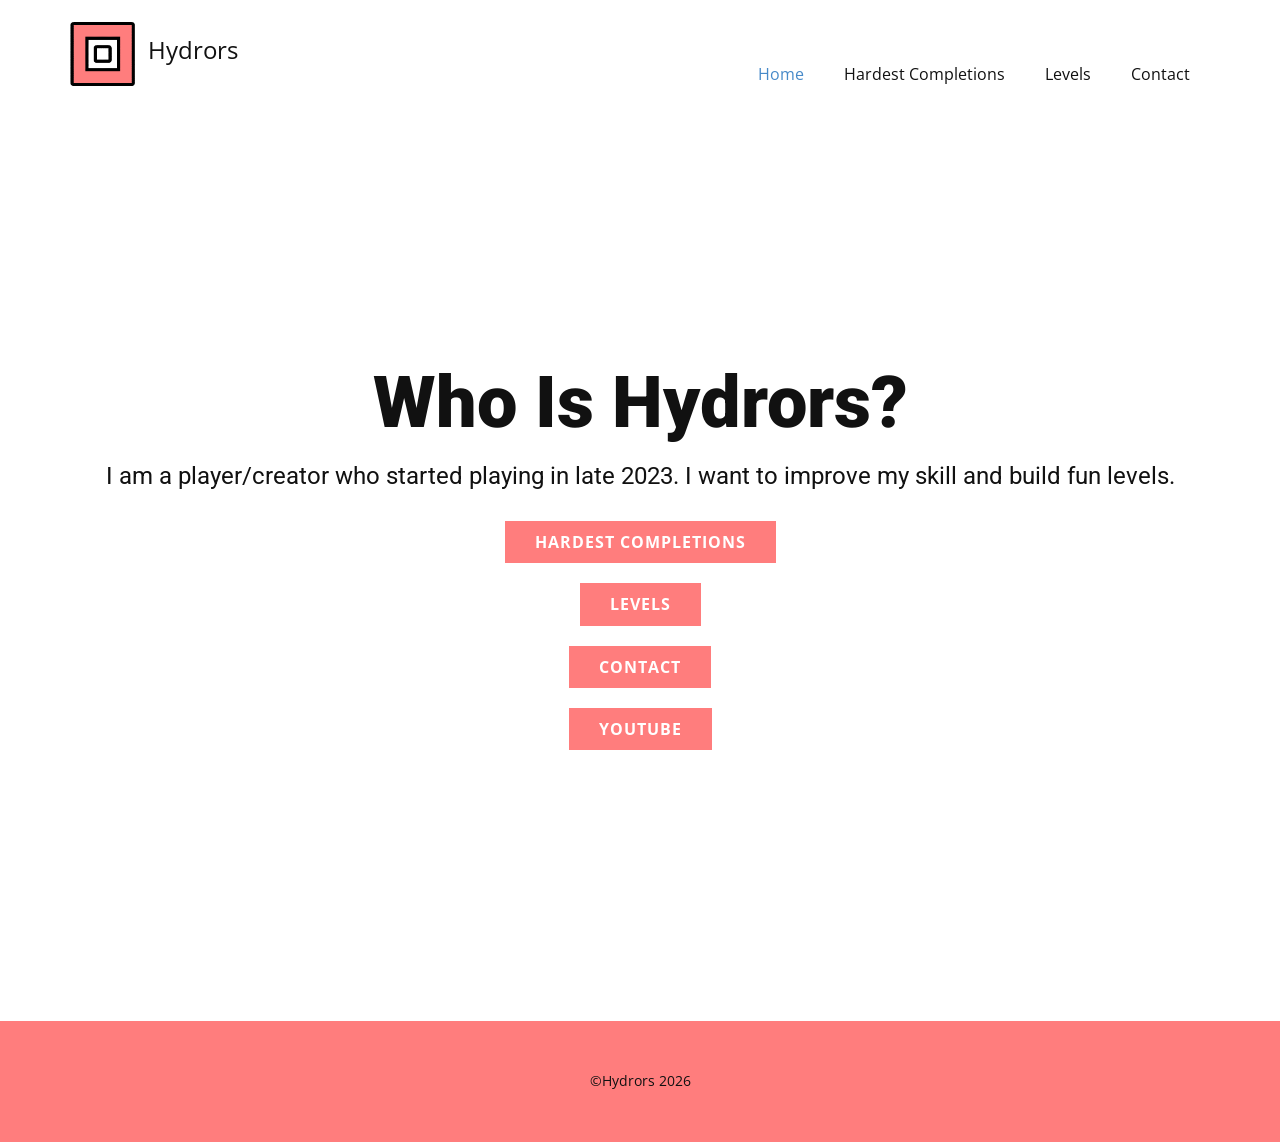
<file: index.html>
<!DOCTYPE html>
<html style="font-size: 16px;" lang="en"><head>
    <meta name="viewport" content="width=device-width, initial-scale=1.0">
    <meta charset="utf-8">
    <meta name="keywords" content="">
    <meta name="description" content="">
    <title>Home</title>
    <link rel="stylesheet" href="nicepage.css" media="screen">
<link rel="stylesheet" href="index.css" media="screen">
    <script class="u-script" type="text/javascript" src="jquery.js" defer=""></script>
    <script class="u-script" type="text/javascript" src="nicepage.js" defer=""></script>
    <meta name="generator" content="Nicepage 8.3.6, nicepage.com">
    <link rel="icon" href="images/cube_11.png">
    
    
    
    
    
    <link id="u-page-google-font" rel="stylesheet" href="https://fonts.googleapis.com/css2?display=swap&amp;family=Roboto:ital,wght@0,100;0,200;0,300;0,400;0,500;0,600;0,700;0,800;0,900;1,100;1,200;1,300;1,400;1,500;1,600;1,700;1,800;1,900&amp;family=Open+Sans:ital,wght@0,300;0,400;0,500;0,600;0,700;0,800;1,300;1,400;1,500;1,600;1,700;1,800">
    <script type="application/ld+json">{
		"@context": "http://schema.org",
		"@type": "Organization",
		"name": "Hydrors",
		"logo": "images/cube_11.png?rand=83c1"
}</script>
    <meta name="theme-color" content="#478ac9">
    <meta property="og:title" content="Home">
    <meta property="og:description" content="">
    <meta property="og:type" content="website">
  <meta data-intl-tel-input-cdn-path="intlTelInput/"></head>
  <body data-home-page="Home.html" data-home-page-title="Home" data-path-to-root="./" data-include-products="false" class="u-body u-clearfix u-xl-mode" data-lang="en"><header class="u-clearfix u-header u-header" id="header-1"><div class="u-clearfix u-sheet u-valign-middle-lg u-valign-middle-md u-valign-middle-sm u-valign-middle-xs u-sheet-1">
        <a href="#" class="u-image u-logo u-image-1" data-image-width="121" data-image-height="120">
          <img src="images/cube_11.png?rand=83c1" class="u-logo-image u-logo-image-1">
        </a>
        <p class="u-text u-text-default u-text-1">Hydrors </p>
        <nav class="u-menu u-menu-one-level u-offcanvas u-menu-1" role="navigation" aria-label="Menu navigation">
          <div class="menu-collapse" style="font-size: 1rem; letter-spacing: 0px;">
            <a class="u-button-style u-custom-left-right-menu-spacing u-custom-padding-bottom u-custom-top-bottom-menu-spacing u-hamburger-link u-nav-link u-text-active-palette-1-base u-text-hover-palette-2-base" href="#" tabindex="-1" aria-label="Open menu" aria-controls="4202">
              <svg class="u-svg-link" viewBox="0 0 24 24"><use xlink:href="#menu-hamburger"></use></svg>
              <svg class="u-svg-content" version="1.1" id="menu-hamburger" viewBox="0 0 16 16" x="0px" y="0px" xmlns:xlink="http://www.w3.org/1999/xlink" xmlns="http://www.w3.org/2000/svg"><g><rect y="1" width="16" height="2"></rect><rect y="7" width="16" height="2"></rect><rect y="13" width="16" height="2"></rect>
</g></svg>
            </a>
          </div>
          <div class="u-custom-menu u-nav-container">
            <ul class="u-nav u-unstyled u-nav-1" role="menubar"><li role="none" class="u-nav-item"><a role="menuitem" class="u-button-style u-nav-link u-text-active-palette-1-base u-text-hover-palette-2-base u-nav-link-2" href="./">Home</a>
</li><li role="none" class="u-nav-item"><a role="menuitem" class="u-button-style u-nav-link u-text-active-palette-1-base u-text-hover-palette-2-base u-nav-link-2" href="Hardest-Completions.html">Hardest Completions</a>
</li><li role="none" class="u-nav-item"><a role="menuitem" class="u-button-style u-nav-link u-text-active-palette-1-base u-text-hover-palette-2-base u-nav-link-2" href="Levels.html">Levels</a>
</li><li role="none" class="u-nav-item"><a role="menuitem" class="u-button-style u-nav-link u-text-active-palette-1-base u-text-hover-palette-2-base u-nav-link-2" href="Contact.html">Contact</a>
</li></ul>
          </div>
          <div class="u-custom-menu u-nav-container-collapse" id="4202" role="region" aria-label="Menu panel">
            <div class="u-black u-container-style u-inner-container-layout u-opacity u-opacity-95 u-sidenav">
              <div class="u-inner-container-layout u-sidenav-overflow">
                <div class="u-menu-close" tabindex="-1" aria-label="Close menu"></div>
                <ul class="u-align-center u-nav u-popupmenu-items u-unstyled u-nav-2" role="menubar"><li role="none" class="u-nav-item"><a role="menuitem" class="u-button-style u-nav-link" href="./">Home</a>
</li><li role="none" class="u-nav-item"><a role="menuitem" class="u-button-style u-nav-link" href="Hardest-Completions.html">Hardest Completions</a>
</li><li role="none" class="u-nav-item"><a role="menuitem" class="u-button-style u-nav-link" href="Levels.html">Levels</a>
</li><li role="none" class="u-nav-item"><a role="menuitem" class="u-button-style u-nav-link" href="Contact.html">Contact</a>
</li></ul>
              </div>
            </div>
            <div class="u-black u-menu-overlay u-opacity u-opacity-70"></div>
          </div>
        </nav>
      </div></header>
    <section class="u-clearfix u-section-1" id="block-1">
      <div class="u-clearfix u-sheet u-sheet-1"></div>
    </section>
    <section class="u-align-center u-clearfix u-container-align-center u-section-2" id="block-3">
      <div class="u-clearfix u-sheet u-valign-middle-lg u-valign-middle-md u-valign-middle-sm u-valign-middle-xs u-sheet-1">
        <h1 class="u-align-center u-text u-text-default u-text-1">Who Is Hydrors?<br>
        </h1>
        <h4 class="u-align-center u-text u-text-default u-text-2">I am a player/creator who started playing in late 2023. I want to improve my skill and build fun levels.</h4>
        <a href="Hardest-Completions.html" data-page-id="82919922" class="u-btn u-button-style u-custom-color-2 u-hover-custom-color-3 u-btn-1" title="Hardest Completions">Hardest completions </a>
        <a href="Levels.html" data-page-id="575806925" class="u-align-center u-btn u-button-style u-custom-color-2 u-hover-custom-color-3 u-btn-2" title="Levels">Levels </a>
        <a href="Contact.html" data-page-id="505325926" class="u-align-center u-btn u-button-style u-custom-color-2 u-hover-custom-color-3 u-btn-3" title="Contact">contact </a>
        <a href="https://www.youtube.com/@hHydrors" class="u-align-center u-btn u-button-style u-custom-color-2 u-hover-custom-color-3 u-btn-4">youtube </a>
      </div>
    </section>
    <section class="u-clearfix u-section-3" id="block-4">
      <div class="u-clearfix u-sheet u-sheet-1"></div>
    </section>
    
    
    
    <footer class="u-align-center u-clearfix u-color-var u-container-align-center u-footer u-footer" id="footer-1"><div class="u-clearfix u-sheet u-sheet-1">
        <p class="u-small-text u-text u-text-variant u-text-1">©Hydrors 2026</p>
      </div></footer>
  
</body></html>
</file>
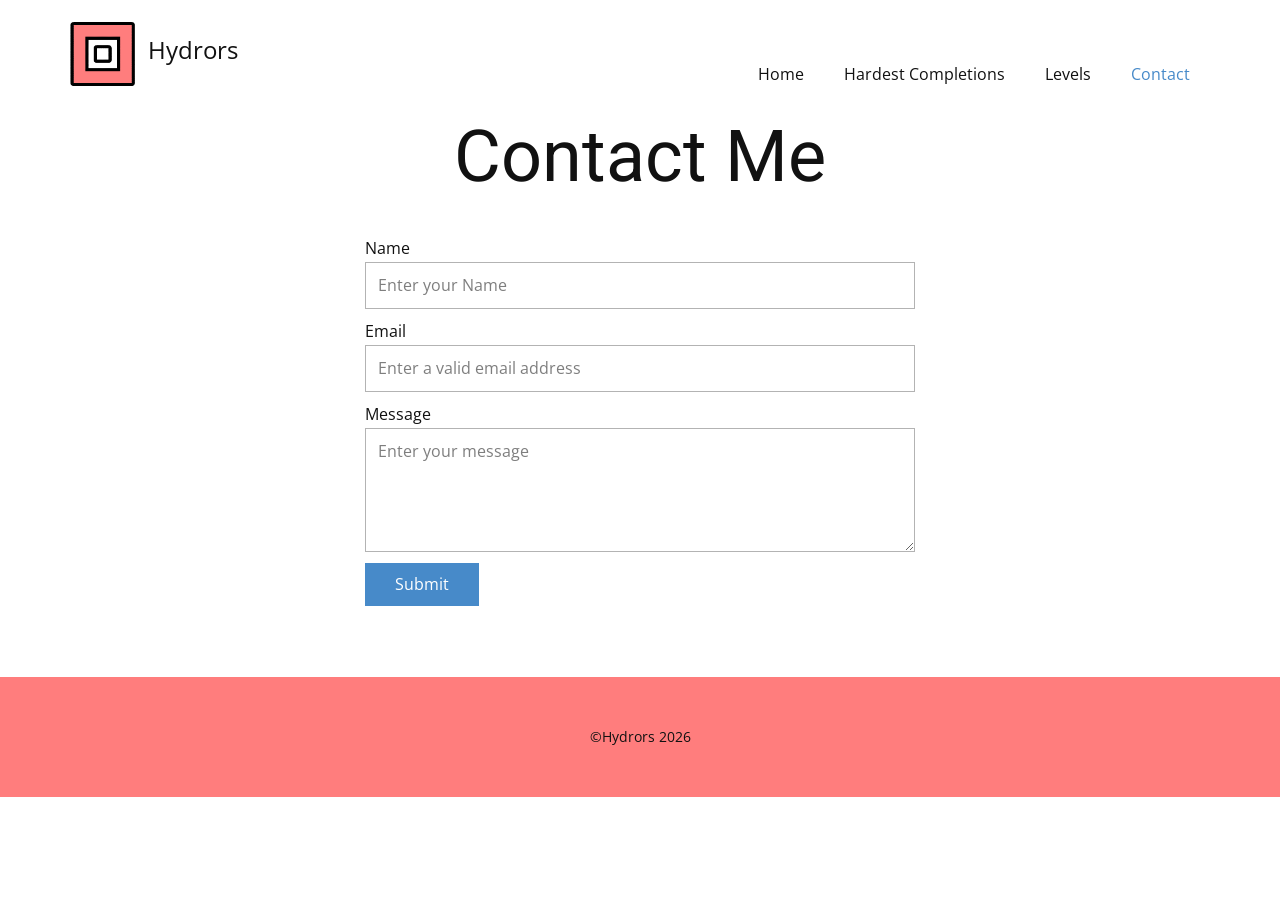
<file: Contact.html>
<!DOCTYPE html>
<html style="font-size: 16px;" lang="en"><head>
    <meta name="viewport" content="width=device-width, initial-scale=1.0">
    <meta charset="utf-8">
    <meta name="keywords" content="">
    <meta name="description" content="">
    <title>Contact</title>
    <link rel="stylesheet" href="nicepage.css" media="screen">
<link rel="stylesheet" href="Contact.css" media="screen">
    <script class="u-script" type="text/javascript" src="jquery.js" defer=""></script>
    <script class="u-script" type="text/javascript" src="nicepage.js" defer=""></script>
    <meta name="generator" content="Nicepage 8.3.6, nicepage.com">
    <link rel="icon" href="images/cube_11.png">
    
    
    
    <link id="u-page-google-font" rel="stylesheet" href="https://fonts.googleapis.com/css2?display=swap&amp;family=Roboto:ital,wght@0,100;0,200;0,300;0,400;0,500;0,600;0,700;0,800;0,900;1,100;1,200;1,300;1,400;1,500;1,600;1,700;1,800;1,900&amp;family=Open+Sans:ital,wght@0,300;0,400;0,500;0,600;0,700;0,800;1,300;1,400;1,500;1,600;1,700;1,800">
    <script type="application/ld+json">{
		"@context": "http://schema.org",
		"@type": "Organization",
		"name": "Hydrors",
		"logo": "images/cube_11.png?rand=83c1"
}</script>
    <meta name="theme-color" content="#478ac9">
    <meta property="og:title" content="Contact">
    <meta property="og:description" content="">
    <meta property="og:type" content="website">
  <meta name="referrer" content="origin"><script>
    window.recaptchaRenderedV2 = false;
    window.recaptchaFallback = false;
    window.recaptchaSiteKeyV2 = '6LebRIorAAAAAEBCYCVXLpZKNt1KxwfbefWqDvFL';

    function gdprConfirmed() {
        return true;
    }

    function dynamicLoadScript() {
        var script = document.createElement('script');
        script.src = 'https://www.google.com/recaptcha/api.js?render=6Lf2r5YsAAAAAPftXkHvugPo4chJf4ihRMpld0ss';
        script.async = true;
        script.onload = function () {
            var event = new CustomEvent("recaptchaLoaded");
            document.dispatchEvent(event);
        };
        document.body.appendChild(script);
    }

    function showRecaptchaError(error) {
        error = error || '';
        var formError = document.querySelector('.u-form-send-error');

        if (formError) {
            formError.innerText = 'Site Owner Error: ' + error.replace(/:[\s\S]*/, '');
            formError.style.display = 'block';
        }

        console.error('Error in grecaptcha: ', error);
    }

    document.addEventListener('DOMContentLoaded', function () {
        var confirmButtons = document.querySelectorAll('.u-cookies-consent .u-button-confirm');
        confirmButtons.forEach(function (button) {
            button.onclick = dynamicLoadScript;
        });
    });
    </script>

    <script>
        document.addEventListener("DOMContentLoaded", function(){
            if (!gdprConfirmed()) {
                return;
            }
            dynamicLoadScript();
        });
    </script>

    <script>
        document.addEventListener("recaptchaLoaded", function() {
            if (!gdprConfirmed()) {
                return;
            }

            (function (grecaptcha, sitekey, actions) {
                var recaptcha = {
                    execute: function (action, submitFormCb) {
                        if (typeof grecaptcha === 'undefined' || typeof grecaptcha.execute !== 'function') {
                            showRecaptchaError('reCAPTCHA script failed to load.');
                            return;
                        }

                        try {
                            grecaptcha.execute(sitekey, {action: action}).then((token) => {
                                if (!token) {
                                    throw new Error('Empty token received from reCAPTCHA');
                                }

                                var forms = document.getElementsByTagName('form');

                                for (var i = 0; i < forms.length; i++) {
                                    var response = forms[i].querySelector('[name="recaptchaResponse"]');

                                    if (!response) {
                                        response = document.createElement('input');
                                        response.setAttribute('type', 'hidden');
                                        response.setAttribute('name', 'recaptchaResponse');
                                        forms[i].appendChild(response);
                                    }

                                    response.value = token;
                                }

                                submitFormCb();
                            }).catch((e) => {
                                showRecaptchaError(e.message);
                            });
                        } catch (e) {
                            showRecaptchaError(e.message);
                        }
                    },

                    executeContact: function (submitFormCb) {
                        recaptcha.execute(actions['contact'], submitFormCb);
                    }
                };

                window.recaptchaObject = recaptcha;
                window.grecaptchaObject = grecaptcha;
            })(
                grecaptcha,
                
                '6Lf2r5YsAAAAAPftXkHvugPo4chJf4ihRMpld0ss',
                {'contact': 'contact'}
            );
        });
    </script>

    <script>
    window.showRecaptchaV2 = function (form) {
        if (!form || !form.length) {
            return;
        }
        if (typeof window.grecaptchaObject === 'undefined' || !window.grecaptchaObject) {
            return;
        }

        const formEl = form[0];

        let container = document.getElementById('recaptcha-v2-container');
        if (!container) {
            container = document.createElement('div');
            container.id = 'recaptcha-v2-container';
            formEl.parentElement.appendChild(container);
        }

        let tokenReceived = false;
        let timeoutHandle;

        if (window.recaptchaRenderedV2 === false || typeof window.recaptchaRenderedV2 === 'undefined') {
            window.recaptchaRenderedV2 = window.grecaptchaObject.render('recaptcha-v2-container', {
                'sitekey': window.recaptchaSiteKeyV2,
                'size': 'invisible',
                'callback': function (token) {
                    clearTimeout(timeoutHandle);

                    if (!token) {
                        showRecaptchaError('reCAPTCHA v2 token was empty. Please try again.');
                        return;
                    }

                    tokenReceived = true;

                    let recaptchaResponseV2 = formEl.querySelector('input[name="recaptchaResponseV2"]');

                    if (!recaptchaResponseV2) {
                        recaptchaResponseV2 = document.createElement('input');
                        recaptchaResponseV2.type = 'hidden';
                        recaptchaResponseV2.name = 'recaptchaResponseV2';
                        formEl.appendChild(recaptchaResponseV2);
                    }

                    recaptchaResponseV2.value = token;

                    if (window.recaptchaSiteKeyV2) {
                        let siteKeyInput = formEl.querySelector('input[name="siteKey"]');

                        if (siteKeyInput) {
                            siteKeyInput.value = window.recaptchaSiteKeyV2;
                        }
                    }

                    document.querySelectorAll('.u-form-send-error').forEach(el => {
                        el.style.display = 'none';
                    });

                    const event = new CustomEvent('submit', {
                        detail: { recaptchaPassed: true },
                        bubbles: true,
                        cancelable: true,
                    });

                    formEl.dispatchEvent(event);
                },
                'error-callback': function () {
                    clearTimeout(timeoutHandle);
                    showRecaptchaError('reCAPTCHA v2 error. Please try again.');
                },
                'expired-callback': function () {
                    clearTimeout(timeoutHandle);
                }
            });

            window.grecaptchaObject.reset(window.recaptchaRenderedV2);

            setTimeout(() => {
                window.grecaptchaObject.execute(window.recaptchaRenderedV2);
            }, 300);

            timeoutHandle = setTimeout(function () {
                if (!tokenReceived) {
                    showRecaptchaError('The Contact Form could not be submitted because Google reCAPTCHA v3 detected unusual activity from your connection. Please try again later, or complete the reCAPTCHA v2 challenge if it appears.');
                }
            }, 120000);
        } else {
            window.grecaptchaObject.reset(window.recaptchaRenderedV2);

            setTimeout(() => {
                window.grecaptchaObject.execute(window.recaptchaRenderedV2);
            }, 300);
        }
    };
    </script>
<meta data-intl-tel-input-cdn-path="intlTelInput/"></head>
  <body data-path-to-root="./" data-include-products="false" class="u-body u-clearfix u-xl-mode" data-lang="en"><header class="u-clearfix u-header u-header" id="header-1"><div class="u-clearfix u-sheet u-valign-middle-lg u-valign-middle-md u-valign-middle-sm u-valign-middle-xs u-sheet-1">
        <a href="#" class="u-image u-logo u-image-1" data-image-width="121" data-image-height="120">
          <img src="images/cube_11.png?rand=83c1" class="u-logo-image u-logo-image-1">
        </a>
        <p class="u-text u-text-default u-text-1">Hydrors </p>
        <nav class="u-menu u-menu-one-level u-offcanvas u-menu-1" role="navigation" aria-label="Menu navigation">
          <div class="menu-collapse" style="font-size: 1rem; letter-spacing: 0px;">
            <a class="u-button-style u-custom-left-right-menu-spacing u-custom-padding-bottom u-custom-top-bottom-menu-spacing u-hamburger-link u-nav-link u-text-active-palette-1-base u-text-hover-palette-2-base" href="#" tabindex="-1" aria-label="Open menu" aria-controls="4202">
              <svg class="u-svg-link" viewBox="0 0 24 24"><use xlink:href="#menu-hamburger"></use></svg>
              <svg class="u-svg-content" version="1.1" id="menu-hamburger" viewBox="0 0 16 16" x="0px" y="0px" xmlns:xlink="http://www.w3.org/1999/xlink" xmlns="http://www.w3.org/2000/svg"><g><rect y="1" width="16" height="2"></rect><rect y="7" width="16" height="2"></rect><rect y="13" width="16" height="2"></rect>
</g></svg>
            </a>
          </div>
          <div class="u-custom-menu u-nav-container">
            <ul class="u-nav u-unstyled u-nav-1" role="menubar"><li role="none" class="u-nav-item"><a role="menuitem" class="u-button-style u-nav-link u-text-active-palette-1-base u-text-hover-palette-2-base u-nav-link-2" href="./">Home</a>
</li><li role="none" class="u-nav-item"><a role="menuitem" class="u-button-style u-nav-link u-text-active-palette-1-base u-text-hover-palette-2-base u-nav-link-2" href="Hardest-Completions.html">Hardest Completions</a>
</li><li role="none" class="u-nav-item"><a role="menuitem" class="u-button-style u-nav-link u-text-active-palette-1-base u-text-hover-palette-2-base u-nav-link-2" href="Levels.html">Levels</a>
</li><li role="none" class="u-nav-item"><a role="menuitem" class="u-button-style u-nav-link u-text-active-palette-1-base u-text-hover-palette-2-base u-nav-link-2" href="Contact.html">Contact</a>
</li></ul>
          </div>
          <div class="u-custom-menu u-nav-container-collapse" id="4202" role="region" aria-label="Menu panel">
            <div class="u-black u-container-style u-inner-container-layout u-opacity u-opacity-95 u-sidenav">
              <div class="u-inner-container-layout u-sidenav-overflow">
                <div class="u-menu-close" tabindex="-1" aria-label="Close menu"></div>
                <ul class="u-align-center u-nav u-popupmenu-items u-unstyled u-nav-2" role="menubar"><li role="none" class="u-nav-item"><a role="menuitem" class="u-button-style u-nav-link" href="./">Home</a>
</li><li role="none" class="u-nav-item"><a role="menuitem" class="u-button-style u-nav-link" href="Hardest-Completions.html">Hardest Completions</a>
</li><li role="none" class="u-nav-item"><a role="menuitem" class="u-button-style u-nav-link" href="Levels.html">Levels</a>
</li><li role="none" class="u-nav-item"><a role="menuitem" class="u-button-style u-nav-link" href="Contact.html">Contact</a>
</li></ul>
              </div>
            </div>
            <div class="u-black u-menu-overlay u-opacity u-opacity-70"></div>
          </div>
        </nav>
      </div></header>
    <section class="u-clearfix u-section-1" id="block-2">
      <div class="u-clearfix u-sheet u-sheet-1">
        <h1 class="u-text u-text-default u-text-1">Contact Me<br>
        </h1>
        <div class="u-form u-form-1">
          <form action="https://service.nicepagesrv.com/form/v4/form-process" class="u-clearfix u-form-spacing-10 u-form-vertical u-inner-form" source="email" name="form" style="padding: 10px;">
            <div class="u-form-group u-form-name">
              <label for="name-be6a" class="u-label">Name</label>
              <input type="text" placeholder="Enter your Name" id="name-be6a" name="name" class="u-input u-input-rectangle" required="">
            </div>
            <div class="u-form-email u-form-group">
              <label for="email-be6a" class="u-label">Email</label>
              <input type="email" placeholder="Enter a valid email address" id="email-be6a" name="email" class="u-input u-input-rectangle" required="">
            </div>
            <div class="u-form-group u-form-message">
              <label for="message-be6a" class="u-label">Message</label>
              <textarea placeholder="Enter your message" rows="4" cols="50" id="message-be6a" name="message" class="u-input u-input-rectangle" required=""></textarea>
            </div>
            <div class="u-align-left u-form-group u-form-submit">
              <a href="#" class="u-btn u-btn-submit u-button-style">Submit</a>
              <input type="submit" value="submit" class="u-form-control-hidden">
            </div>
            <div class="u-form-send-message u-form-send-success"> Thank you! Your message has been sent. </div>
            <div class="u-form-send-error u-form-send-message"> Unable to send your message. Please fix errors then try again. </div>
            <input type="hidden" value="" name="recaptchaResponse">
            <input type="hidden" name="formServices" value="3532da54-e6b7-f6ca-6ee3-3072d036bcac">
            <input type="hidden" name="siteKey" value="6Lf2r5YsAAAAAPftXkHvugPo4chJf4ihRMpld0ss">
          </form>
        </div>
      </div>
    </section>
    
    
    
    <footer class="u-align-center u-clearfix u-color-var u-container-align-center u-footer u-footer" id="footer-1"><div class="u-clearfix u-sheet u-sheet-1">
        <p class="u-small-text u-text u-text-variant u-text-1">©Hydrors 2026</p>
      </div></footer>
  
</body></html>
</file>
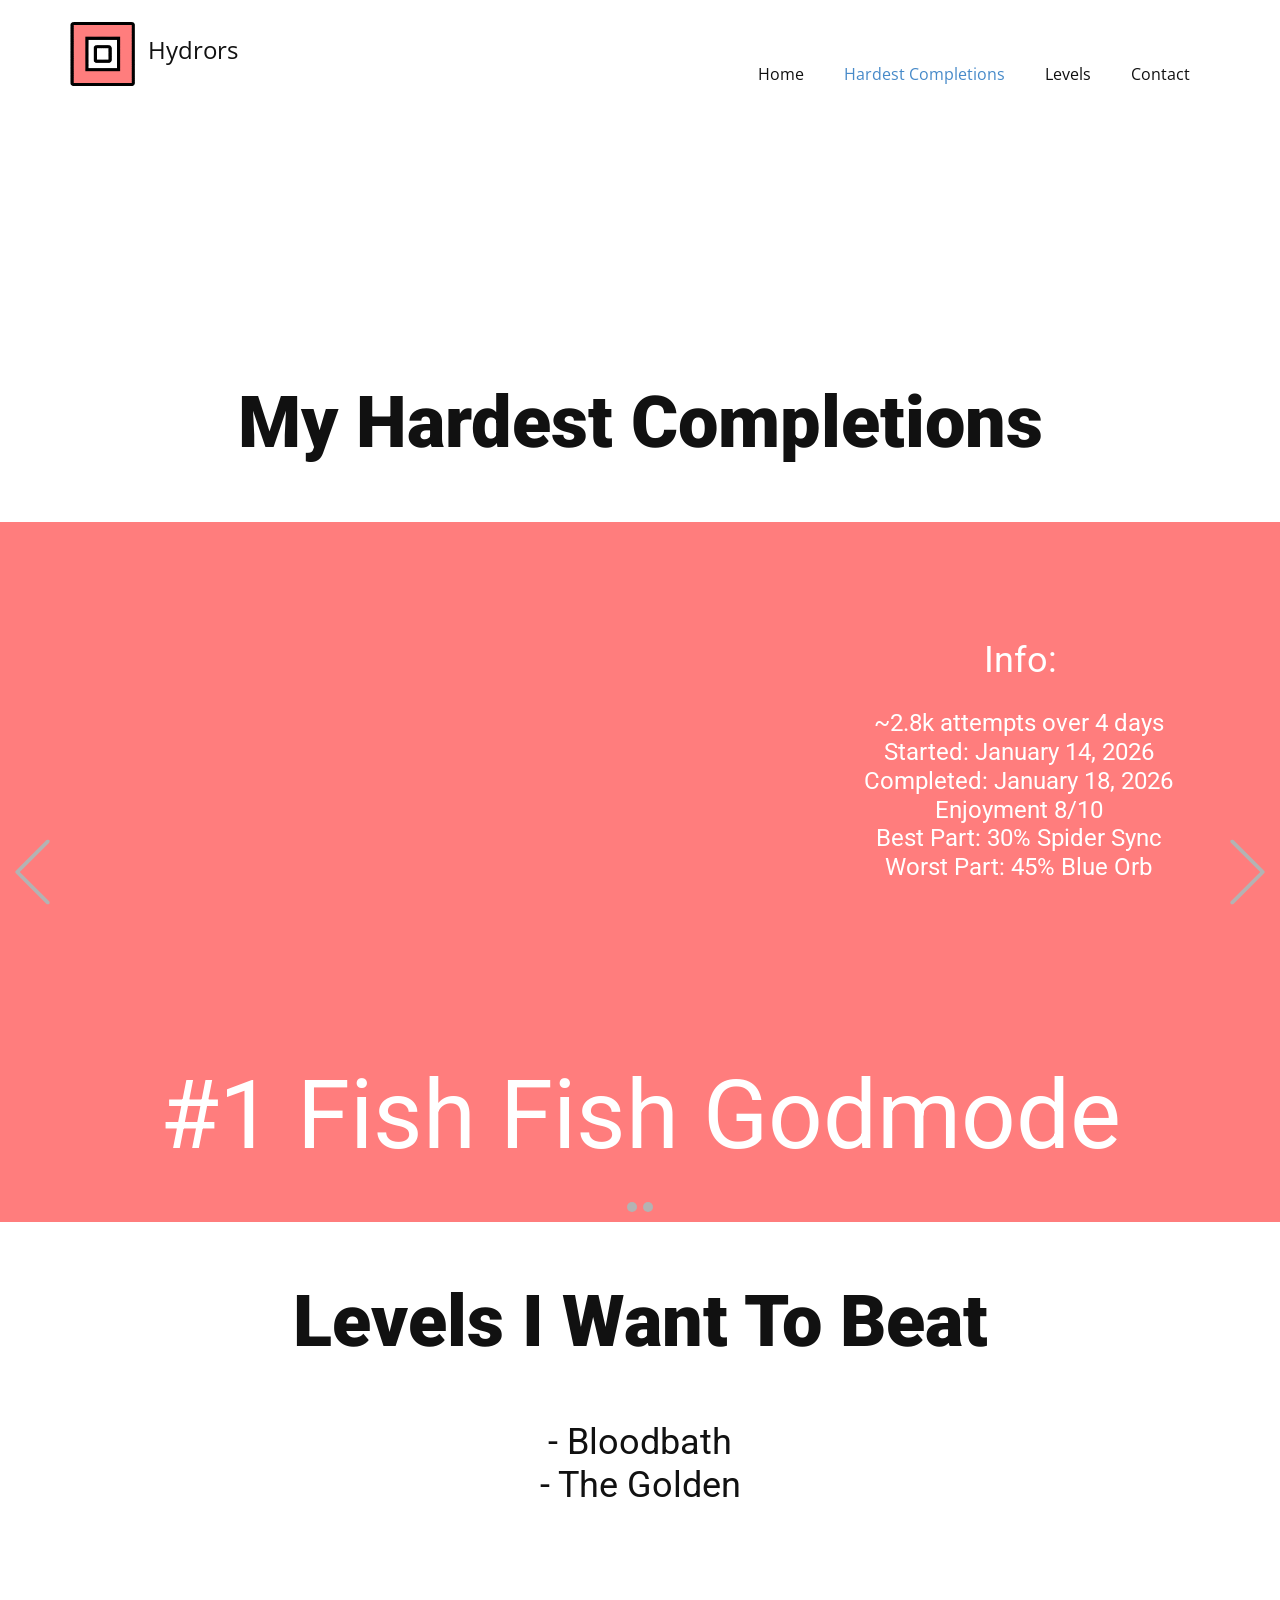
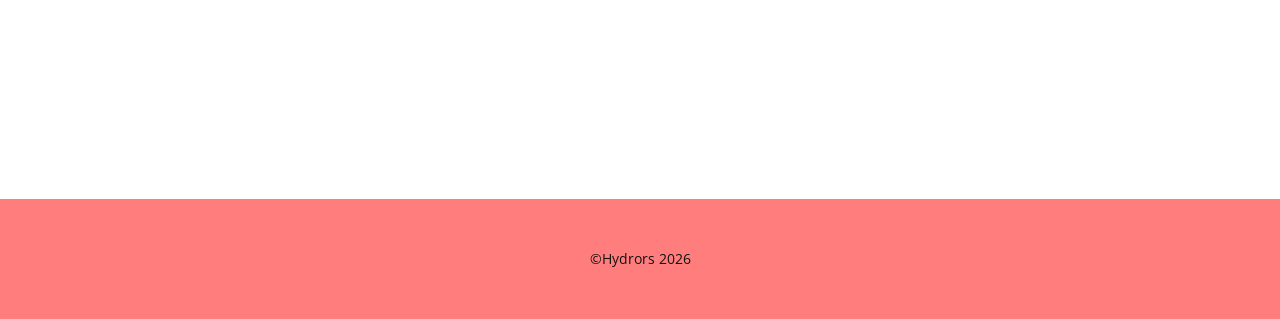
<file: Hardest-Completions.html>
<!DOCTYPE html>
<html style="font-size: 16px;" lang="en"><head>
    <meta name="viewport" content="width=device-width, initial-scale=1.0">
    <meta charset="utf-8">
    <meta name="keywords" content="">
    <meta name="description" content="">
    <title>Hardest Completions</title>
    <link rel="stylesheet" href="nicepage.css" media="screen">
<link rel="stylesheet" href="Hardest-Completions.css" media="screen">
    <script class="u-script" type="text/javascript" src="jquery.js" defer=""></script>
    <script class="u-script" type="text/javascript" src="nicepage.js" defer=""></script>
    <meta name="generator" content="Nicepage 8.3.6, nicepage.com">
    <link rel="icon" href="images/cube_11.png">
    
    
    
    
    
    
    
    <link id="u-page-google-font" rel="stylesheet" href="https://fonts.googleapis.com/css2?display=swap&amp;family=Roboto:ital,wght@0,100;0,200;0,300;0,400;0,500;0,600;0,700;0,800;0,900;1,100;1,200;1,300;1,400;1,500;1,600;1,700;1,800;1,900&amp;family=Open+Sans:ital,wght@0,300;0,400;0,500;0,600;0,700;0,800;1,300;1,400;1,500;1,600;1,700;1,800">
    <script type="application/ld+json">{
		"@context": "http://schema.org",
		"@type": "Organization",
		"name": "Hydrors",
		"logo": "images/cube_11.png?rand=83c1"
}</script>
    <meta name="theme-color" content="#478ac9">
    <meta property="og:title" content="Hardest Completions">
    <meta property="og:description" content="">
    <meta property="og:type" content="website">
  <meta data-intl-tel-input-cdn-path="intlTelInput/"></head>
  <body data-path-to-root="./" data-include-products="false" class="u-body u-clearfix u-xl-mode" data-lang="en"><header class="u-clearfix u-header u-header" id="header-1"><div class="u-clearfix u-sheet u-valign-middle-lg u-valign-middle-md u-valign-middle-sm u-valign-middle-xs u-sheet-1">
        <a href="#" class="u-image u-logo u-image-1" data-image-width="121" data-image-height="120">
          <img src="images/cube_11.png?rand=83c1" class="u-logo-image u-logo-image-1">
        </a>
        <p class="u-text u-text-default u-text-1">Hydrors </p>
        <nav class="u-menu u-menu-one-level u-offcanvas u-menu-1" role="navigation" aria-label="Menu navigation">
          <div class="menu-collapse" style="font-size: 1rem; letter-spacing: 0px;">
            <a class="u-button-style u-custom-left-right-menu-spacing u-custom-padding-bottom u-custom-top-bottom-menu-spacing u-hamburger-link u-nav-link u-text-active-palette-1-base u-text-hover-palette-2-base" href="#" tabindex="-1" aria-label="Open menu" aria-controls="4202">
              <svg class="u-svg-link" viewBox="0 0 24 24"><use xlink:href="#menu-hamburger"></use></svg>
              <svg class="u-svg-content" version="1.1" id="menu-hamburger" viewBox="0 0 16 16" x="0px" y="0px" xmlns:xlink="http://www.w3.org/1999/xlink" xmlns="http://www.w3.org/2000/svg"><g><rect y="1" width="16" height="2"></rect><rect y="7" width="16" height="2"></rect><rect y="13" width="16" height="2"></rect>
</g></svg>
            </a>
          </div>
          <div class="u-custom-menu u-nav-container">
            <ul class="u-nav u-unstyled u-nav-1" role="menubar"><li role="none" class="u-nav-item"><a role="menuitem" class="u-button-style u-nav-link u-text-active-palette-1-base u-text-hover-palette-2-base u-nav-link-2" href="./">Home</a>
</li><li role="none" class="u-nav-item"><a role="menuitem" class="u-button-style u-nav-link u-text-active-palette-1-base u-text-hover-palette-2-base u-nav-link-2" href="Hardest-Completions.html">Hardest Completions</a>
</li><li role="none" class="u-nav-item"><a role="menuitem" class="u-button-style u-nav-link u-text-active-palette-1-base u-text-hover-palette-2-base u-nav-link-2" href="Levels.html">Levels</a>
</li><li role="none" class="u-nav-item"><a role="menuitem" class="u-button-style u-nav-link u-text-active-palette-1-base u-text-hover-palette-2-base u-nav-link-2" href="Contact.html">Contact</a>
</li></ul>
          </div>
          <div class="u-custom-menu u-nav-container-collapse" id="4202" role="region" aria-label="Menu panel">
            <div class="u-black u-container-style u-inner-container-layout u-opacity u-opacity-95 u-sidenav">
              <div class="u-inner-container-layout u-sidenav-overflow">
                <div class="u-menu-close" tabindex="-1" aria-label="Close menu"></div>
                <ul class="u-align-center u-nav u-popupmenu-items u-unstyled u-nav-2" role="menubar"><li role="none" class="u-nav-item"><a role="menuitem" class="u-button-style u-nav-link" href="./">Home</a>
</li><li role="none" class="u-nav-item"><a role="menuitem" class="u-button-style u-nav-link" href="Hardest-Completions.html">Hardest Completions</a>
</li><li role="none" class="u-nav-item"><a role="menuitem" class="u-button-style u-nav-link" href="Levels.html">Levels</a>
</li><li role="none" class="u-nav-item"><a role="menuitem" class="u-button-style u-nav-link" href="Contact.html">Contact</a>
</li></ul>
              </div>
            </div>
            <div class="u-black u-menu-overlay u-opacity u-opacity-70"></div>
          </div>
        </nav>
      </div></header>
    <section class="u-clearfix u-section-1" id="block-2">
      <div class="u-clearfix u-sheet u-sheet-1"></div>
    </section>
    <section class="u-align-center u-clearfix u-container-align-center u-section-2" id="block-4">
      <div class="u-clearfix u-sheet u-valign-middle u-sheet-1">
        <h1 class="u-align-center u-text u-text-default u-text-1">My Hardest Completions </h1>
      </div>
    </section>
    <section class="u-carousel u-slide u-block-a1b4-1" id="block-6" data-interval="5000" data-u-ride="carousel">
      <ol class="u-absolute-hcenter u-carousel-indicators u-block-a1b4-2">
        <li data-u-target="#block-6" class="u-active u-grey-30 u-shape-circle" style="width: 10px; height: 10px;" data-u-slide-to="0"></li>
        <li data-u-target="#block-6" class="u-grey-30 u-shape-circle" style="width: 10px; height: 10px;" data-u-slide-to="1"></li>
      </ol>
      <div class="u-carousel-inner" role="listbox">
        <div class="u-active u-carousel-item u-clearfix u-custom-color-2 u-section-3-1">
          <div class="u-clearfix u-sheet u-valign-bottom-xl u-sheet-1">
            <div class="data-layout-selected u-clearfix u-expanded-width u-layout-wrap u-layout-wrap-1">
              <div class="u-layout">
                <div class="u-layout-col">
                  <div class="u-size-40">
                    <div class="u-layout-row">
                      <div class="u-container-style u-layout-cell u-size-40 u-layout-cell-1">
                        <div class="u-container-layout u-container-layout-1">
                          <div class="u-expanded-width u-video u-video-contain u-video-1">
                            <div class="embed-responsive embed-responsive-1">
                              <iframe style="position: absolute;top: 0;left: 0;width: 100%;height: 100%;" class="embed-responsive-item" src="https://www.youtube.com/embed/Oig56LScsc8?mute=0&amp;showinfo=0&amp;controls=0&amp;start=0" frameborder="0" allowfullscreen=""></iframe>
                            </div>
                          </div>
                        </div>
                      </div>
                      <div class="u-color-var u-container-style u-layout-cell u-size-20 u-layout-cell-2">
                        <div class="u-container-layout u-container-layout-2">
                          <h3 class="u-align-center u-text u-text-default u-text-1">Info:</h3>
                          <h4 class="u-align-center u-text u-text-default u-text-2"> ~2.8k attempts over 4 days<br>Started: January 14, 2026<br>Completed: January 18, 2026<br>Enjoyment 8/10<br>Best Part: 30% Spider Sync<br>Worst Part: 45% Blue Orb
                          </h4>
                        </div>
                      </div>
                    </div>
                  </div>
                  <div class="u-size-20">
                    <div class="u-layout-row">
                      <div class="u-container-align-center u-container-style u-layout-cell u-size-60 u-layout-cell-3">
                        <div class="u-container-layout u-valign-middle-xl u-container-layout-3">
                          <h2 class="u-align-center u-text u-text-default u-text-3">#1 Fish F​ish Godmode</h2>
                        </div>
                      </div>
                    </div>
                  </div>
                </div>
              </div>
            </div>
          </div>
        </div>
        <div class="u-carousel-item u-clearfix u-custom-color-2 u-section-3-2">
          <div class="u-clearfix u-sheet u-valign-bottom-xl u-sheet-1">
            <div class="data-layout-selected u-clearfix u-expanded-width u-layout-wrap u-layout-wrap-1">
              <div class="u-layout">
                <div class="u-layout-col">
                  <div class="u-size-40">
                    <div class="u-layout-row">
                      <div class="u-container-style u-layout-cell u-size-40 u-layout-cell-1">
                        <div class="u-container-layout u-container-layout-1">
                          <div class="u-expanded-width u-video u-video-contain u-video-1">
                            <div class="embed-responsive embed-responsive-1">
                              <iframe style="position: absolute;top: 0;left: 0;width: 100%;height: 100%;" class="embed-responsive-item" src="https://www.youtube.com/embed/30dVgQA4Lvo?mute=0&amp;showinfo=0&amp;controls=0&amp;start=0" frameborder="0" allowfullscreen=""></iframe>
                            </div>
                          </div>
                        </div>
                      </div>
                      <div class="u-color-var u-container-style u-layout-cell u-size-20 u-layout-cell-2">
                        <div class="u-container-layout u-container-layout-2">
                          <h3 class="u-align-center u-text u-text-default u-text-1">Info:</h3>
                          <h4 class="u-align-center u-text u-text-2"> 5,216 attempts over 27 days<br>Completed: December 10, 2024<br>Started: January 14, 2026<br>Enjoyment 7/10<br>Best Part: 30% Drop<br>Worst Part: 75% Orbs
                          </h4>
                        </div>
                      </div>
                    </div>
                  </div>
                  <div class="u-size-20">
                    <div class="u-layout-row">
                      <div class="u-container-align-center u-container-style u-layout-cell u-size-60 u-layout-cell-3">
                        <div class="u-container-layout u-valign-middle-xl u-container-layout-3">
                          <h2 class="u-align-center u-text u-text-default u-text-3">#2 Acu<br>
                          </h2>
                        </div>
                      </div>
                    </div>
                  </div>
                </div>
              </div>
            </div>
          </div>
        </div>
      </div>
      <a class="u-absolute-vcenter u-carousel-control u-carousel-control-prev u-text-grey-30 u-block-a1b4-3" href="#block-6" role="button" data-u-slide="prev"><span aria-hidden="true">
          <svg class="u-svg-link" viewBox="0 0 477.175 477.175"><path d="M145.188,238.575l215.5-215.5c5.3-5.3,5.3-13.8,0-19.1s-13.8-5.3-19.1,0l-225.1,225.1c-5.3,5.3-5.3,13.8,0,19.1l225.1,225
                    c2.6,2.6,6.1,4,9.5,4s6.9-1.3,9.5-4c5.3-5.3,5.3-13.8,0-19.1L145.188,238.575z"></path></svg></span><span class="sr-only">Previous</span>
      </a>
      <a class="u-absolute-vcenter u-carousel-control u-carousel-control-next u-text-grey-30 u-block-a1b4-4" href="#block-6" role="button" data-u-slide="next"><span aria-hidden="true">
          <svg class="u-svg-link" viewBox="0 0 477.175 477.175"><path d="M360.731,229.075l-225.1-225.1c-5.3-5.3-13.8-5.3-19.1,0s-5.3,13.8,0,19.1l215.5,215.5l-215.5,215.5
                    c-5.3,5.3-5.3,13.8,0,19.1c2.6,2.6,6.1,4,9.5,4c3.4,0,6.9-1.3,9.5-4l225.1-225.1C365.931,242.875,365.931,234.275,360.731,229.075z"></path></svg></span><span class="sr-only">Next</span>
      </a>
    </section>
    <section class="u-align-center u-clearfix u-container-align-center u-section-4" id="block-7">
      <div class="u-clearfix u-sheet u-valign-middle-lg u-valign-middle-md u-valign-middle-sm u-valign-middle-xs u-sheet-1">
        <h1 class="u-align-center u-text u-text-default u-text-1">Levels I Want To Beat </h1>
        <h3 class="u-align-center u-text u-text-default u-text-2">- Bloodbath<br>- The Golden 
        </h3>
      </div>
    </section>
    <section class="u-clearfix u-section-5" id="block-8">
      <div class="u-clearfix u-sheet u-sheet-1"></div>
    </section>
    
    
    
    <footer class="u-align-center u-clearfix u-color-var u-container-align-center u-footer u-footer" id="footer-1"><div class="u-clearfix u-sheet u-sheet-1">
        <p class="u-small-text u-text u-text-variant u-text-1">©Hydrors 2026</p>
      </div></footer>
  
</body></html>
</file>
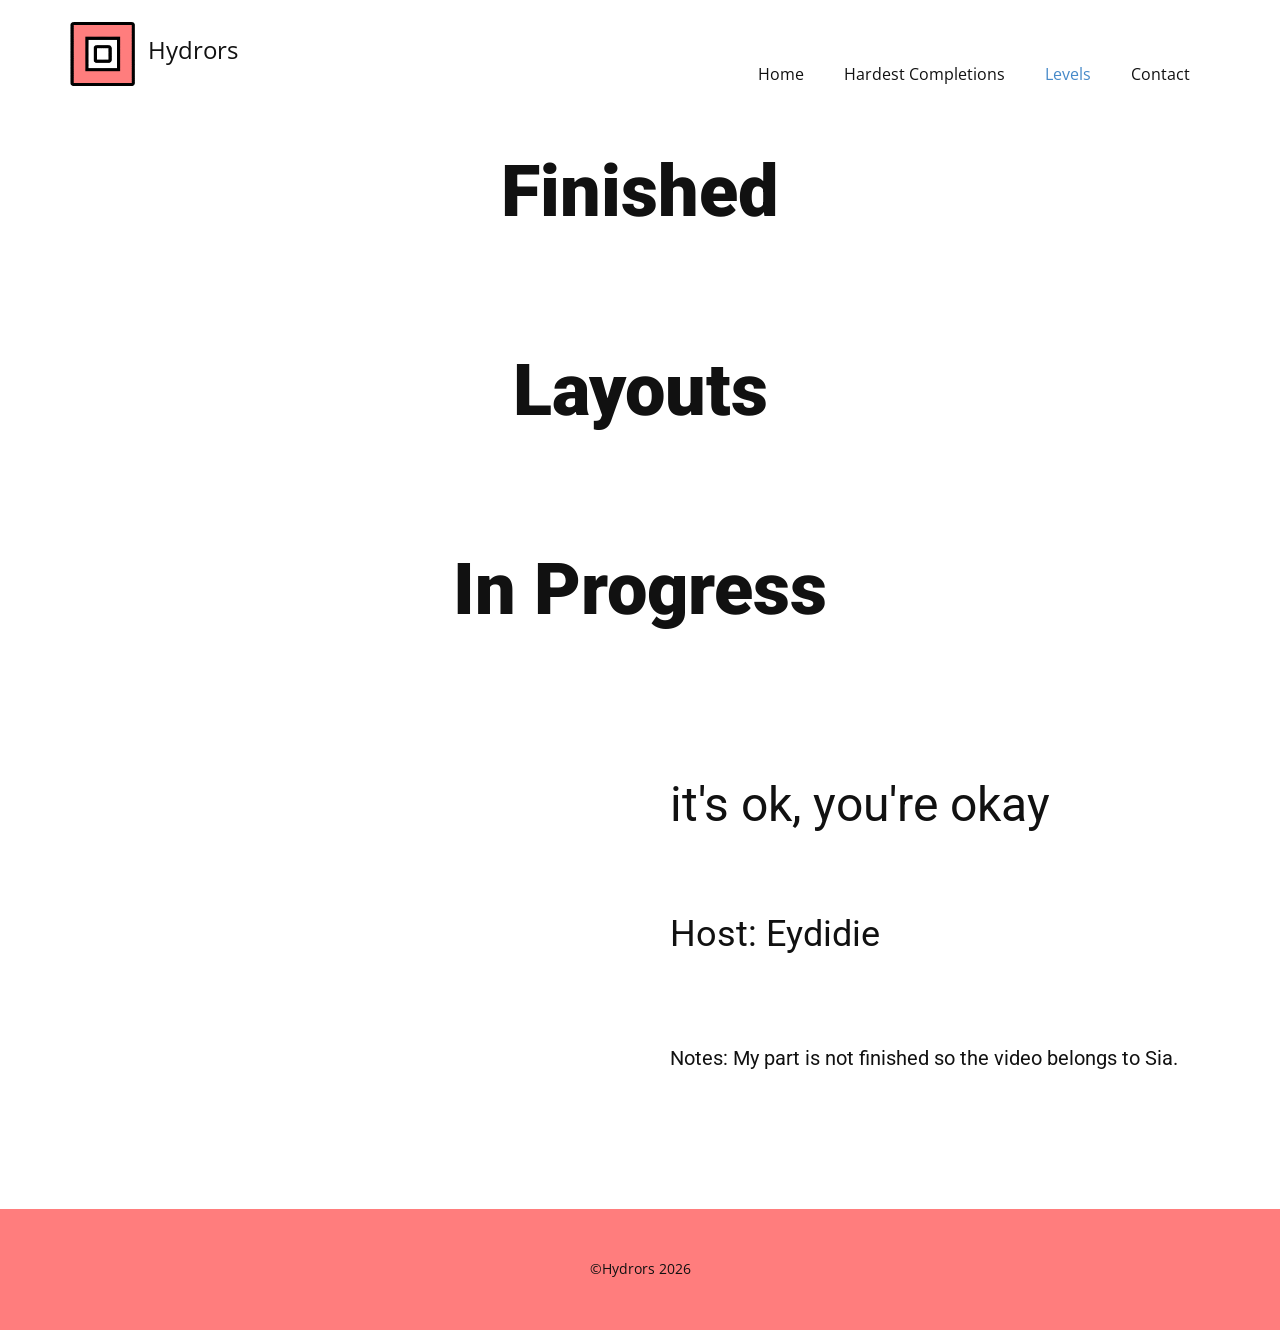
<file: Levels.html>
<!DOCTYPE html>
<html style="font-size: 16px;" lang="en"><head>
    <meta name="viewport" content="width=device-width, initial-scale=1.0">
    <meta charset="utf-8">
    <meta name="keywords" content="">
    <meta name="description" content="">
    <title>Levels</title>
    <link rel="stylesheet" href="nicepage.css" media="screen">
<link rel="stylesheet" href="Levels.css" media="screen">
    <script class="u-script" type="text/javascript" src="jquery.js" defer=""></script>
    <script class="u-script" type="text/javascript" src="nicepage.js" defer=""></script>
    <meta name="generator" content="Nicepage 8.3.6, nicepage.com">
    <link rel="icon" href="images/cube_11.png">
    
    
    
    
    
    
    <link id="u-page-google-font" rel="stylesheet" href="https://fonts.googleapis.com/css2?display=swap&amp;family=Roboto:ital,wght@0,100;0,200;0,300;0,400;0,500;0,600;0,700;0,800;0,900;1,100;1,200;1,300;1,400;1,500;1,600;1,700;1,800;1,900&amp;family=Open+Sans:ital,wght@0,300;0,400;0,500;0,600;0,700;0,800;1,300;1,400;1,500;1,600;1,700;1,800">
    <script type="application/ld+json">{
		"@context": "http://schema.org",
		"@type": "Organization",
		"name": "Hydrors",
		"logo": "images/cube_11.png?rand=83c1"
}</script>
    <meta name="theme-color" content="#478ac9">
    <meta property="og:title" content="Levels">
    <meta property="og:description" content="">
    <meta property="og:type" content="website">
  <meta data-intl-tel-input-cdn-path="intlTelInput/"></head>
  <body data-path-to-root="./" data-include-products="false" class="u-body u-clearfix u-xl-mode" data-lang="en"><header class="u-clearfix u-header u-header" id="header-1"><div class="u-clearfix u-sheet u-valign-middle-lg u-valign-middle-md u-valign-middle-sm u-valign-middle-xs u-sheet-1">
        <a href="#" class="u-image u-logo u-image-1" data-image-width="121" data-image-height="120">
          <img src="images/cube_11.png?rand=83c1" class="u-logo-image u-logo-image-1">
        </a>
        <p class="u-text u-text-default u-text-1">Hydrors </p>
        <nav class="u-menu u-menu-one-level u-offcanvas u-menu-1" role="navigation" aria-label="Menu navigation">
          <div class="menu-collapse" style="font-size: 1rem; letter-spacing: 0px;">
            <a class="u-button-style u-custom-left-right-menu-spacing u-custom-padding-bottom u-custom-top-bottom-menu-spacing u-hamburger-link u-nav-link u-text-active-palette-1-base u-text-hover-palette-2-base" href="#" tabindex="-1" aria-label="Open menu" aria-controls="4202">
              <svg class="u-svg-link" viewBox="0 0 24 24"><use xlink:href="#menu-hamburger"></use></svg>
              <svg class="u-svg-content" version="1.1" id="menu-hamburger" viewBox="0 0 16 16" x="0px" y="0px" xmlns:xlink="http://www.w3.org/1999/xlink" xmlns="http://www.w3.org/2000/svg"><g><rect y="1" width="16" height="2"></rect><rect y="7" width="16" height="2"></rect><rect y="13" width="16" height="2"></rect>
</g></svg>
            </a>
          </div>
          <div class="u-custom-menu u-nav-container">
            <ul class="u-nav u-unstyled u-nav-1" role="menubar"><li role="none" class="u-nav-item"><a role="menuitem" class="u-button-style u-nav-link u-text-active-palette-1-base u-text-hover-palette-2-base u-nav-link-2" href="./">Home</a>
</li><li role="none" class="u-nav-item"><a role="menuitem" class="u-button-style u-nav-link u-text-active-palette-1-base u-text-hover-palette-2-base u-nav-link-2" href="Hardest-Completions.html">Hardest Completions</a>
</li><li role="none" class="u-nav-item"><a role="menuitem" class="u-button-style u-nav-link u-text-active-palette-1-base u-text-hover-palette-2-base u-nav-link-2" href="Levels.html">Levels</a>
</li><li role="none" class="u-nav-item"><a role="menuitem" class="u-button-style u-nav-link u-text-active-palette-1-base u-text-hover-palette-2-base u-nav-link-2" href="Contact.html">Contact</a>
</li></ul>
          </div>
          <div class="u-custom-menu u-nav-container-collapse" id="4202" role="region" aria-label="Menu panel">
            <div class="u-black u-container-style u-inner-container-layout u-opacity u-opacity-95 u-sidenav">
              <div class="u-inner-container-layout u-sidenav-overflow">
                <div class="u-menu-close" tabindex="-1" aria-label="Close menu"></div>
                <ul class="u-align-center u-nav u-popupmenu-items u-unstyled u-nav-2" role="menubar"><li role="none" class="u-nav-item"><a role="menuitem" class="u-button-style u-nav-link" href="./">Home</a>
</li><li role="none" class="u-nav-item"><a role="menuitem" class="u-button-style u-nav-link" href="Hardest-Completions.html">Hardest Completions</a>
</li><li role="none" class="u-nav-item"><a role="menuitem" class="u-button-style u-nav-link" href="Levels.html">Levels</a>
</li><li role="none" class="u-nav-item"><a role="menuitem" class="u-button-style u-nav-link" href="Contact.html">Contact</a>
</li></ul>
              </div>
            </div>
            <div class="u-black u-menu-overlay u-opacity u-opacity-70"></div>
          </div>
        </nav>
      </div></header>
    <section class="u-align-center u-clearfix u-container-align-center u-section-1" id="block-9">
      <div class="u-clearfix u-sheet u-valign-middle u-sheet-1">
        <h1 class="u-align-center u-text u-text-default u-text-1">Finished<br>
        </h1>
      </div>
    </section>
    <section class="u-align-center u-clearfix u-container-align-center u-section-2" id="block-5">
      <div class="u-clearfix u-sheet u-valign-middle u-sheet-1">
        <h1 class="u-align-center u-text u-text-default u-text-1">Layouts<br>
        </h1>
      </div>
    </section>
    <section class="u-align-center u-clearfix u-container-align-center u-section-3" id="block-7">
      <div class="u-clearfix u-sheet u-valign-middle u-sheet-1">
        <h1 class="u-align-center u-text u-text-default u-text-1">In Progress<br>
        </h1>
      </div>
    </section>
    <section class="u-clearfix u-section-4" id="block-10">
      <div class="u-clearfix u-sheet u-sheet-1">
        <div class="data-layout-selected u-clearfix u-expanded-width u-layout-wrap u-layout-wrap-1">
          <div class="u-layout">
            <div class="u-layout-row">
              <div class="u-size-30">
                <div class="u-layout-col">
                  <div class="u-container-style u-layout-cell u-size-60 u-layout-cell-1">
                    <div class="u-container-layout u-container-layout-1">
                      <div class="u-expanded-width u-video u-video-contain u-video-1">
                        <div class="embed-responsive embed-responsive-1">
                          <iframe style="position: absolute;top: 0;left: 0;width: 100%;height: 100%;" class="embed-responsive-item" src="https://www.youtube.com/embed/null?mute=0&amp;showinfo=0&amp;controls=0&amp;start=0" frameborder="0" allowfullscreen=""></iframe>
                        </div>
                      </div>
                    </div>
                  </div>
                </div>
              </div>
              <div class="u-size-30">
                <div class="u-layout-col">
                  <div class="u-container-style u-layout-cell u-size-20 u-layout-cell-2">
                    <div class="u-container-layout u-container-layout-2">
                      <h2 class="u-text u-text-default u-text-1"> it's ok, you're okay</h2>
                    </div>
                  </div>
                  <div class="u-container-style u-layout-cell u-size-20 u-layout-cell-3">
                    <div class="u-container-layout u-container-layout-3">
                      <h3 class="u-text u-text-default u-text-2">Host: Eydidie</h3>
                    </div>
                  </div>
                  <div class="u-container-style u-layout-cell u-size-20 u-layout-cell-4">
                    <div class="u-container-layout u-container-layout-4">
                      <h5 class="u-text u-text-default u-text-3">Notes: My part is not finished so the video belongs to Sia.</h5>
                    </div>
                  </div>
                </div>
              </div>
            </div>
          </div>
        </div>
      </div>
    </section>
    
    
    
    <footer class="u-align-center u-clearfix u-color-var u-container-align-center u-footer u-footer" id="footer-1"><div class="u-clearfix u-sheet u-sheet-1">
        <p class="u-small-text u-text u-text-variant u-text-1">©Hydrors 2026</p>
      </div></footer>
  
</body></html>
</file>
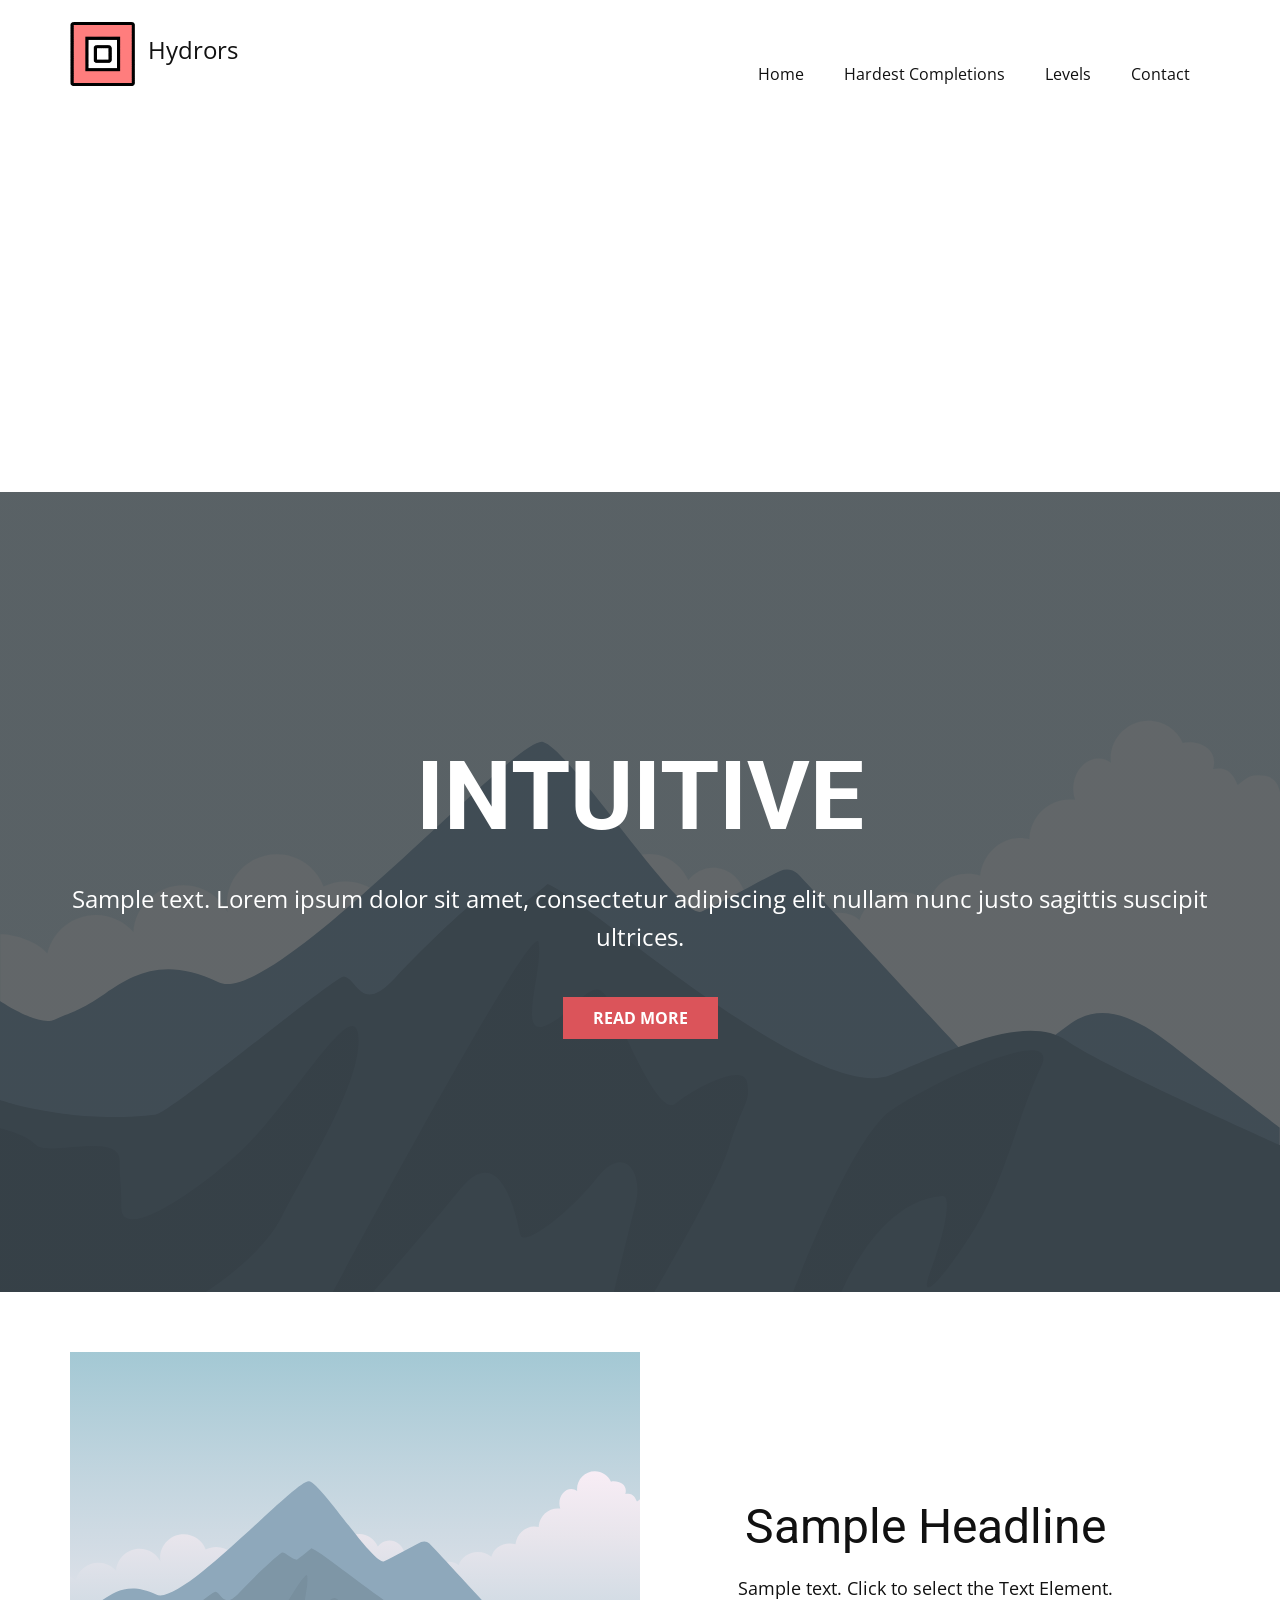
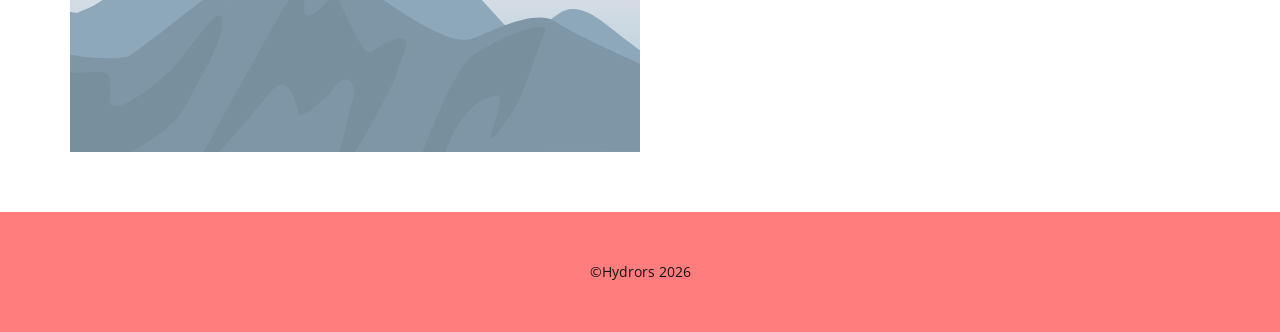
<file: Page-1.html>
<!DOCTYPE html>
<html style="font-size: 16px;" lang="en"><head>
    <meta name="viewport" content="width=device-width, initial-scale=1.0">
    <meta charset="utf-8">
    <meta name="keywords" content="INTUITIVE">
    <meta name="description" content="">
    <title>Page 1</title>
    <link rel="stylesheet" href="nicepage.css" media="screen">
<link rel="stylesheet" href="Page-1.css" media="screen">
    <script class="u-script" type="text/javascript" src="jquery.js" defer=""></script>
    <script class="u-script" type="text/javascript" src="nicepage.js" defer=""></script>
    <meta name="generator" content="Nicepage 8.3.6, nicepage.com">
    <link rel="icon" href="images/cube_11.png">
    
    
    
    
    
    <link id="u-page-google-font" rel="stylesheet" href="https://fonts.googleapis.com/css2?display=swap&amp;family=Roboto:ital,wght@0,100;0,200;0,300;0,400;0,500;0,600;0,700;0,800;0,900;1,100;1,200;1,300;1,400;1,500;1,600;1,700;1,800;1,900&amp;family=Open+Sans:ital,wght@0,300;0,400;0,500;0,600;0,700;0,800;1,300;1,400;1,500;1,600;1,700;1,800">
    <script type="application/ld+json">{
		"@context": "http://schema.org",
		"@type": "Organization",
		"name": "Hydrors",
		"logo": "images/cube_11.png?rand=83c1"
}</script>
    <meta name="theme-color" content="#478ac9">
    <meta property="og:title" content="Page 1">
    <meta property="og:description" content="">
    <meta property="og:type" content="website">
  <meta data-intl-tel-input-cdn-path="intlTelInput/"></head>
  <body data-path-to-root="./" data-include-products="false" class="u-body u-clearfix u-xl-mode" data-lang="en"><header class="u-clearfix u-header u-header" id="header-1"><div class="u-clearfix u-sheet u-valign-middle-lg u-valign-middle-md u-valign-middle-sm u-valign-middle-xs u-sheet-1">
        <a href="#" class="u-image u-logo u-image-1" data-image-width="121" data-image-height="120">
          <img src="images/cube_11.png?rand=83c1" class="u-logo-image u-logo-image-1">
        </a>
        <p class="u-text u-text-default u-text-1">Hydrors </p>
        <nav class="u-menu u-menu-one-level u-offcanvas u-menu-1" role="navigation" aria-label="Menu navigation">
          <div class="menu-collapse" style="font-size: 1rem; letter-spacing: 0px;">
            <a class="u-button-style u-custom-left-right-menu-spacing u-custom-padding-bottom u-custom-top-bottom-menu-spacing u-hamburger-link u-nav-link u-text-active-palette-1-base u-text-hover-palette-2-base" href="#" tabindex="-1" aria-label="Open menu" aria-controls="4202">
              <svg class="u-svg-link" viewBox="0 0 24 24"><use xlink:href="#menu-hamburger"></use></svg>
              <svg class="u-svg-content" version="1.1" id="menu-hamburger" viewBox="0 0 16 16" x="0px" y="0px" xmlns:xlink="http://www.w3.org/1999/xlink" xmlns="http://www.w3.org/2000/svg"><g><rect y="1" width="16" height="2"></rect><rect y="7" width="16" height="2"></rect><rect y="13" width="16" height="2"></rect>
</g></svg>
            </a>
          </div>
          <div class="u-custom-menu u-nav-container">
            <ul class="u-nav u-unstyled u-nav-1" role="menubar"><li role="none" class="u-nav-item"><a role="menuitem" class="u-button-style u-nav-link u-text-active-palette-1-base u-text-hover-palette-2-base u-nav-link-2" href="./">Home</a>
</li><li role="none" class="u-nav-item"><a role="menuitem" class="u-button-style u-nav-link u-text-active-palette-1-base u-text-hover-palette-2-base u-nav-link-2" href="Hardest-Completions.html">Hardest Completions</a>
</li><li role="none" class="u-nav-item"><a role="menuitem" class="u-button-style u-nav-link u-text-active-palette-1-base u-text-hover-palette-2-base u-nav-link-2" href="Levels.html">Levels</a>
</li><li role="none" class="u-nav-item"><a role="menuitem" class="u-button-style u-nav-link u-text-active-palette-1-base u-text-hover-palette-2-base u-nav-link-2" href="Contact.html">Contact</a>
</li></ul>
          </div>
          <div class="u-custom-menu u-nav-container-collapse" id="4202" role="region" aria-label="Menu panel">
            <div class="u-black u-container-style u-inner-container-layout u-opacity u-opacity-95 u-sidenav">
              <div class="u-inner-container-layout u-sidenav-overflow">
                <div class="u-menu-close" tabindex="-1" aria-label="Close menu"></div>
                <ul class="u-align-center u-nav u-popupmenu-items u-unstyled u-nav-2" role="menubar"><li role="none" class="u-nav-item"><a role="menuitem" class="u-button-style u-nav-link" href="./">Home</a>
</li><li role="none" class="u-nav-item"><a role="menuitem" class="u-button-style u-nav-link" href="Hardest-Completions.html">Hardest Completions</a>
</li><li role="none" class="u-nav-item"><a role="menuitem" class="u-button-style u-nav-link" href="Levels.html">Levels</a>
</li><li role="none" class="u-nav-item"><a role="menuitem" class="u-button-style u-nav-link" href="Contact.html">Contact</a>
</li></ul>
              </div>
            </div>
            <div class="u-black u-menu-overlay u-opacity u-opacity-70"></div>
          </div>
        </nav>
      </div></header>
    <section class="u-clearfix u-section-1" id="block-3">
      <div class="u-clearfix u-sheet u-sheet-1"></div>
    </section>
    <section class="u-align-center u-clearfix u-container-align-center u-image u-shading u-section-2" id="block-5">
      <div class="u-clearfix u-sheet u-valign-middle u-sheet-1">
        <h1 class="u-align-center u-text u-text-default u-title u-text-1">INTUITIVE</h1>
        <p class="u-align-center u-large-text u-text u-text-default u-text-variant u-text-2">Sample text. Lorem ipsum dolor sit amet, consectetur adipiscing elit nullam nunc justo sagittis suscipit ultrices.</p>
        <a href="#" class="u-align-center u-btn u-button-style u-palette-2-base u-btn-1">Read More</a>
      </div>
    </section>
    <section class="u-clearfix u-section-3" id="block-6">
      <div class="u-clearfix u-sheet u-sheet-1">
        <div class="data-layout-selected u-clearfix u-expanded-width u-layout-wrap u-layout-wrap-1">
          <div class="u-layout">
            <div class="u-layout-row">
              <div class="u-container-style u-image u-layout-cell u-size-30 u-image-1" data-image-width="400" data-image-height="265">
                <div class="u-container-layout u-container-layout-1"></div>
              </div>
              <div class="u-container-align-center u-container-style u-layout-cell u-size-30 u-layout-cell-2">
                <div class="u-container-layout u-valign-middle-xl u-container-layout-2">
                  <h2 class="u-align-center u-text u-text-default u-text-1">Sample Headline</h2>
                  <p class="u-align-center u-text u-text-default u-text-2">Sample text. Click to select the Text Element.</p>
                </div>
              </div>
            </div>
          </div>
        </div>
      </div>
    </section>
    
    
    
    <footer class="u-align-center u-clearfix u-color-var u-container-align-center u-footer u-footer" id="footer-1"><div class="u-clearfix u-sheet u-sheet-1">
        <p class="u-small-text u-text u-text-variant u-text-1">©Hydrors 2026</p>
      </div></footer>
  
</body></html>
</file>
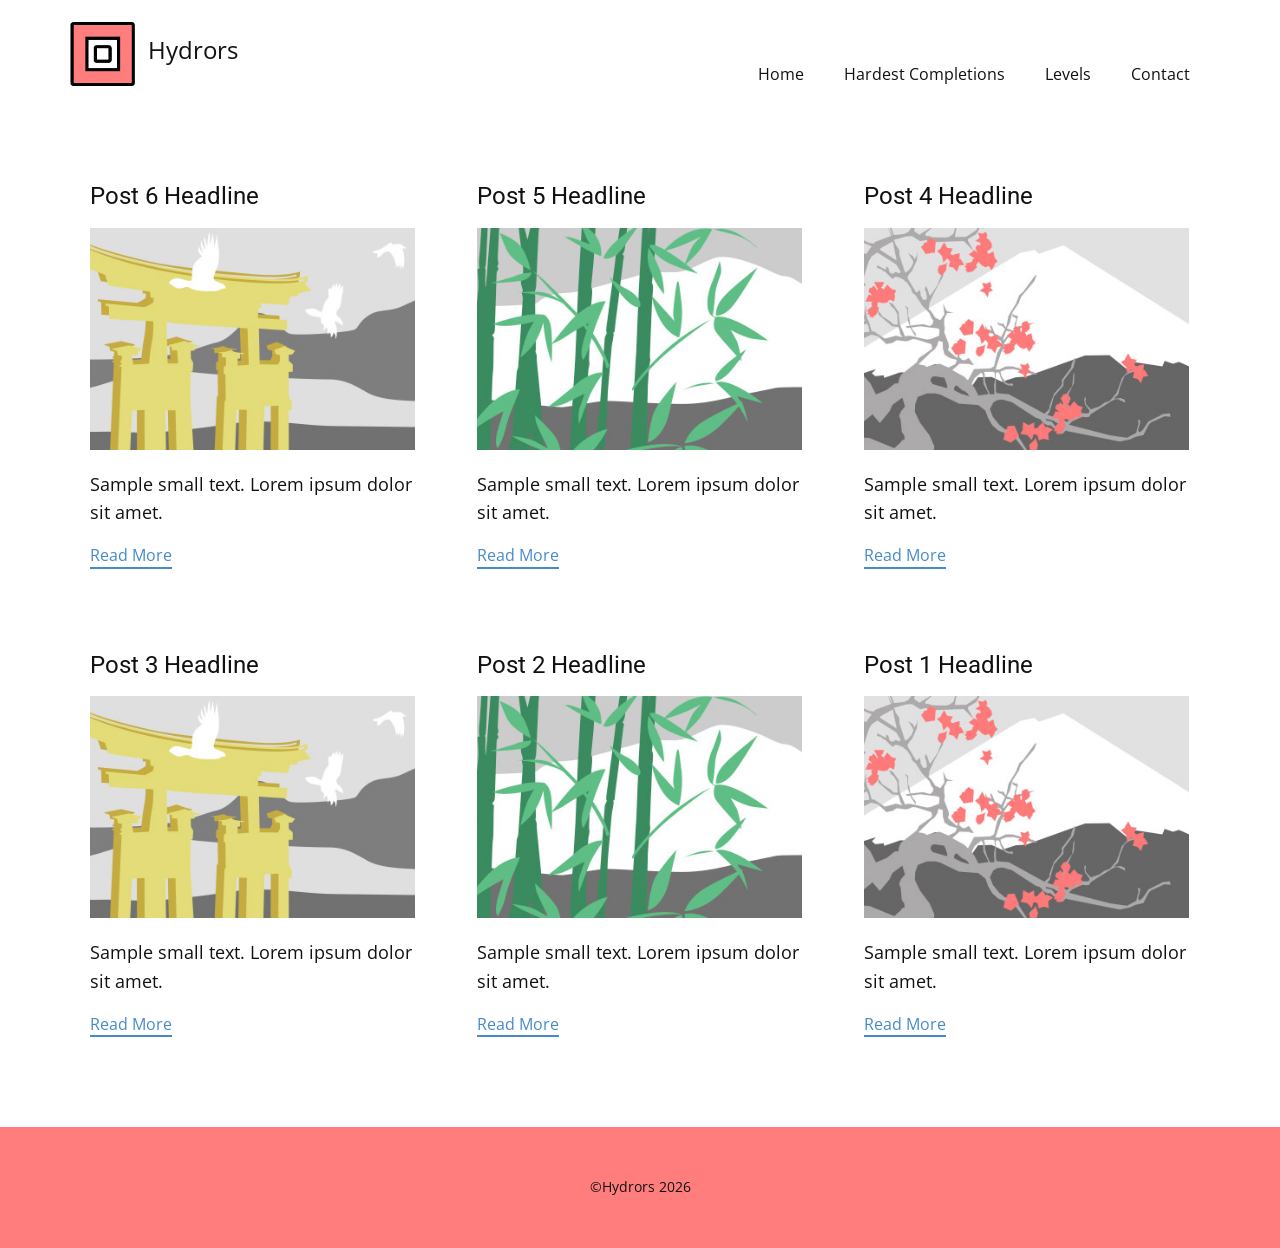
<file: blog/blog.html>
<!DOCTYPE html>
<html style="font-size: 16px;" lang="en"><head>
    <meta name="viewport" content="width=device-width, initial-scale=1.0">
    <meta charset="utf-8">
    <meta name="keywords" content="">
    <meta name="description" content="">
    <title>Blog</title>
    <link rel="stylesheet" href="../nicepage.css" media="screen">
<link rel="stylesheet" href="../Blog-Template.css" media="screen">
    <script class="u-script" type="text/javascript" src="../jquery.js" defer=""></script>
    <script class="u-script" type="text/javascript" src="../nicepage.js" defer=""></script>
    <meta name="generator" content="Nicepage 8.3.6, nicepage.com">
    <link rel="icon" href="../images/cube_11.png">
    
    
    
    <link id="u-page-google-font" rel="stylesheet" href="https://fonts.googleapis.com/css2?display=swap&amp;family=Roboto:ital,wght@0,100;0,200;0,300;0,400;0,500;0,600;0,700;0,800;0,900;1,100;1,200;1,300;1,400;1,500;1,600;1,700;1,800;1,900&amp;family=Open+Sans:ital,wght@0,300;0,400;0,500;0,600;0,700;0,800;1,300;1,400;1,500;1,600;1,700;1,800">
    <script type="application/ld+json">{
		"@context": "http://schema.org",
		"@type": "Organization",
		"name": "Hydrors",
		"logo": "images/cube_11.png?rand=83c1"
}</script>
    <meta name="theme-color" content="#478ac9">
  <meta data-intl-tel-input-cdn-path="intlTelInput/"></head>
  <body data-path-to-root="../" data-include-products="false" class="u-body u-xl-mode" data-lang="en"><header class="u-clearfix u-header u-header" id="header-1"><div class="u-clearfix u-sheet u-valign-middle-lg u-valign-middle-md u-valign-middle-sm u-valign-middle-xs u-sheet-1">
        <a href="#" class="u-image u-logo u-image-1" data-image-width="121" data-image-height="120">
          <img src="../images/cube_11.png?rand=83c1" class="u-logo-image u-logo-image-1">
        </a>
        <p class="u-text u-text-default u-text-1">Hydrors </p>
        <nav class="u-menu u-menu-one-level u-offcanvas u-menu-1" role="navigation" aria-label="Menu navigation">
          <div class="menu-collapse" style="font-size: 1rem; letter-spacing: 0px;">
            <a class="u-button-style u-custom-left-right-menu-spacing u-custom-padding-bottom u-custom-top-bottom-menu-spacing u-hamburger-link u-nav-link u-text-active-palette-1-base u-text-hover-palette-2-base" href="#" tabindex="-1" aria-label="Open menu" aria-controls="4202">
              <svg class="u-svg-link" viewBox="0 0 24 24"><use xlink:href="#menu-hamburger"></use></svg>
              <svg class="u-svg-content" version="1.1" id="menu-hamburger" viewBox="0 0 16 16" x="0px" y="0px" xmlns:xlink="http://www.w3.org/1999/xlink" xmlns="http://www.w3.org/2000/svg"><g><rect y="1" width="16" height="2"></rect><rect y="7" width="16" height="2"></rect><rect y="13" width="16" height="2"></rect>
</g></svg>
            </a>
          </div>
          <div class="u-custom-menu u-nav-container">
            <ul class="u-nav u-unstyled u-nav-1" role="menubar"><li role="none" class="u-nav-item"><a role="menuitem" class="u-button-style u-nav-link u-text-active-palette-1-base u-text-hover-palette-2-base u-nav-link-2" href="../">Home</a>
</li><li role="none" class="u-nav-item"><a role="menuitem" class="u-button-style u-nav-link u-text-active-palette-1-base u-text-hover-palette-2-base u-nav-link-2" href="../Hardest-Completions.html">Hardest Completions</a>
</li><li role="none" class="u-nav-item"><a role="menuitem" class="u-button-style u-nav-link u-text-active-palette-1-base u-text-hover-palette-2-base u-nav-link-2" href="../Levels.html">Levels</a>
</li><li role="none" class="u-nav-item"><a role="menuitem" class="u-button-style u-nav-link u-text-active-palette-1-base u-text-hover-palette-2-base u-nav-link-2" href="../Contact.html">Contact</a>
</li></ul>
          </div>
          <div class="u-custom-menu u-nav-container-collapse" id="4202" role="region" aria-label="Menu panel">
            <div class="u-black u-container-style u-inner-container-layout u-opacity u-opacity-95 u-sidenav">
              <div class="u-inner-container-layout u-sidenav-overflow">
                <div class="u-menu-close" tabindex="-1" aria-label="Close menu"></div>
                <ul class="u-align-center u-nav u-popupmenu-items u-unstyled u-nav-2" role="menubar"><li role="none" class="u-nav-item"><a role="menuitem" class="u-button-style u-nav-link" href="../">Home</a>
</li><li role="none" class="u-nav-item"><a role="menuitem" class="u-button-style u-nav-link" href="../Hardest-Completions.html">Hardest Completions</a>
</li><li role="none" class="u-nav-item"><a role="menuitem" class="u-button-style u-nav-link" href="../Levels.html">Levels</a>
</li><li role="none" class="u-nav-item"><a role="menuitem" class="u-button-style u-nav-link" href="../Contact.html">Contact</a>
</li></ul>
              </div>
            </div>
            <div class="u-black u-menu-overlay u-opacity u-opacity-70"></div>
          </div>
        </nav>
      </div></header>
    <section class="u-clearfix u-section-1" id="block-3">
      <div class="u-clearfix u-sheet u-valign-middle u-sheet-1"><!--blog--><!--blog_options_json--><!--{"type":"Recent","source":"","tags":"","count":""}--><!--/blog_options_json-->
        <div class="u-blog u-expanded-width u-repeater u-repeater-1" data-blog-id="blog-1"><!--blog_post-->
          <div class="u-blog-post u-container-style u-repeater-item u-white u-repeater-item-1">
            <div class="u-container-layout u-similar-container u-valign-top u-container-layout-1"><!--blog_post_header-->
              <h4 class="u-blog-control u-text u-text-1">
                <a class="u-post-header-link" href="../blog/post-5.html">Post 6 Headline</a>
              </h4><!--/blog_post_header--><!--blog_post_image-->
              <img alt="" class="u-blog-control u-expanded-width u-image u-image-default u-image-1" src="../images/8ad73f3c.jpeg" data-href="../blog/post-5.html"><!--/blog_post_image--><!--blog_post_content-->
              <div class="u-blog-control u-post-content u-text u-text-2 fr-view">Sample small text. Lorem ipsum dolor sit amet.</div><!--/blog_post_content--><!--blog_post_readmore-->
              <a href="../blog/post-5.html" class="u-blog-control u-border-2 u-border-palette-1-base u-btn u-btn-rectangle u-button-style u-none u-btn-1"><!--blog_post_readmore_content--><!--options_json--><!--{"content":"","defaultValue":"Read More"}--><!--/options_json-->Read More<!--/blog_post_readmore_content--></a><!--/blog_post_readmore-->
            </div>
          </div><div class="u-blog-post u-container-style u-repeater-item u-video-cover u-white">
            <div class="u-container-layout u-similar-container u-valign-top u-container-layout-2"><!--blog_post_header-->
              <h4 class="u-blog-control u-text u-text-3">
                <a class="u-post-header-link" href="../blog/post-4.html">Post 5 Headline</a>
              </h4><!--/blog_post_header--><!--blog_post_image-->
              <img alt="" class="u-blog-control u-expanded-width u-image u-image-default u-image-2" src="../images/68f64b9d.jpeg" data-href="../blog/post-4.html"><!--/blog_post_image--><!--blog_post_content-->
              <div class="u-blog-control u-post-content u-text u-text-4 fr-view">Sample small text. Lorem ipsum dolor sit amet.</div><!--/blog_post_content--><!--blog_post_readmore-->
              <a href="../blog/post-4.html" class="u-blog-control u-border-2 u-border-palette-1-base u-btn u-btn-rectangle u-button-style u-none u-btn-2"><!--blog_post_readmore_content--><!--options_json--><!--{"content":"","defaultValue":"Read More"}--><!--/options_json-->Read More<!--/blog_post_readmore_content--></a><!--/blog_post_readmore-->
            </div>
          </div><div class="u-blog-post u-container-style u-repeater-item u-video-cover u-white">
            <div class="u-container-layout u-similar-container u-valign-top u-container-layout-3"><!--blog_post_header-->
              <h4 class="u-blog-control u-text u-text-5">
                <a class="u-post-header-link" href="../blog/post-3.html">Post 4 Headline</a>
              </h4><!--/blog_post_header--><!--blog_post_image-->
              <img alt="" class="u-blog-control u-expanded-width u-image u-image-default u-image-3" src="../images/0fd3416c.jpeg" data-href="../blog/post-3.html"><!--/blog_post_image--><!--blog_post_content-->
              <div class="u-blog-control u-post-content u-text u-text-6 fr-view">Sample small text. Lorem ipsum dolor sit amet.</div><!--/blog_post_content--><!--blog_post_readmore-->
              <a href="../blog/post-3.html" class="u-blog-control u-border-2 u-border-palette-1-base u-btn u-btn-rectangle u-button-style u-none u-btn-3"><!--blog_post_readmore_content--><!--options_json--><!--{"content":"","defaultValue":"Read More"}--><!--/options_json-->Read More<!--/blog_post_readmore_content--></a><!--/blog_post_readmore-->
            </div>
          </div><div class="u-blog-post u-container-style u-repeater-item u-white u-repeater-item-1">
            <div class="u-container-layout u-similar-container u-valign-top u-container-layout-1"><!--blog_post_header-->
              <h4 class="u-blog-control u-text u-text-1">
                <a class="u-post-header-link" href="../blog/post-2.html">Post 3 Headline</a>
              </h4><!--/blog_post_header--><!--blog_post_image-->
              <img alt="" class="u-blog-control u-expanded-width u-image u-image-default u-image-1" src="../images/8ad73f3c.jpeg" data-href="../blog/post-2.html"><!--/blog_post_image--><!--blog_post_content-->
              <div class="u-blog-control u-post-content u-text u-text-2 fr-view">Sample small text. Lorem ipsum dolor sit amet.</div><!--/blog_post_content--><!--blog_post_readmore-->
              <a href="../blog/post-2.html" class="u-blog-control u-border-2 u-border-palette-1-base u-btn u-btn-rectangle u-button-style u-none u-btn-1"><!--blog_post_readmore_content--><!--options_json--><!--{"content":"","defaultValue":"Read More"}--><!--/options_json-->Read More<!--/blog_post_readmore_content--></a><!--/blog_post_readmore-->
            </div>
          </div><div class="u-blog-post u-container-style u-repeater-item u-video-cover u-white">
            <div class="u-container-layout u-similar-container u-valign-top u-container-layout-2"><!--blog_post_header-->
              <h4 class="u-blog-control u-text u-text-3">
                <a class="u-post-header-link" href="../blog/post-1.html">Post 2 Headline</a>
              </h4><!--/blog_post_header--><!--blog_post_image-->
              <img alt="" class="u-blog-control u-expanded-width u-image u-image-default u-image-2" src="../images/68f64b9d.jpeg" data-href="../blog/post-1.html"><!--/blog_post_image--><!--blog_post_content-->
              <div class="u-blog-control u-post-content u-text u-text-4 fr-view">Sample small text. Lorem ipsum dolor sit amet.</div><!--/blog_post_content--><!--blog_post_readmore-->
              <a href="../blog/post-1.html" class="u-blog-control u-border-2 u-border-palette-1-base u-btn u-btn-rectangle u-button-style u-none u-btn-2"><!--blog_post_readmore_content--><!--options_json--><!--{"content":"","defaultValue":"Read More"}--><!--/options_json-->Read More<!--/blog_post_readmore_content--></a><!--/blog_post_readmore-->
            </div>
          </div><div class="u-blog-post u-container-style u-repeater-item u-video-cover u-white">
            <div class="u-container-layout u-similar-container u-valign-top u-container-layout-3"><!--blog_post_header-->
              <h4 class="u-blog-control u-text u-text-5">
                <a class="u-post-header-link" href="../blog/post.html">Post 1 Headline</a>
              </h4><!--/blog_post_header--><!--blog_post_image-->
              <img alt="" class="u-blog-control u-expanded-width u-image u-image-default u-image-3" src="../images/0fd3416c.jpeg" data-href="../blog/post.html"><!--/blog_post_image--><!--blog_post_content-->
              <div class="u-blog-control u-post-content u-text u-text-6 fr-view">Sample small text. Lorem ipsum dolor sit amet.</div><!--/blog_post_content--><!--blog_post_readmore-->
              <a href="../blog/post.html" class="u-blog-control u-border-2 u-border-palette-1-base u-btn u-btn-rectangle u-button-style u-none u-btn-3"><!--blog_post_readmore_content--><!--options_json--><!--{"content":"","defaultValue":"Read More"}--><!--/options_json-->Read More<!--/blog_post_readmore_content--></a><!--/blog_post_readmore-->
            </div>
          </div><!--/blog_post--><!--blog_post-->
          <!--/blog_post--><!--blog_post-->
          <!--/blog_post-->
        </div><!--/blog-->
      </div>
    </section>
    
    
    
    <footer class="u-align-center u-clearfix u-color-var u-container-align-center u-footer u-footer" id="footer-1"><div class="u-clearfix u-sheet u-sheet-1">
        <p class="u-small-text u-text u-text-variant u-text-1">©Hydrors 2026</p>
      </div></footer>
  
</body></html>
</file>
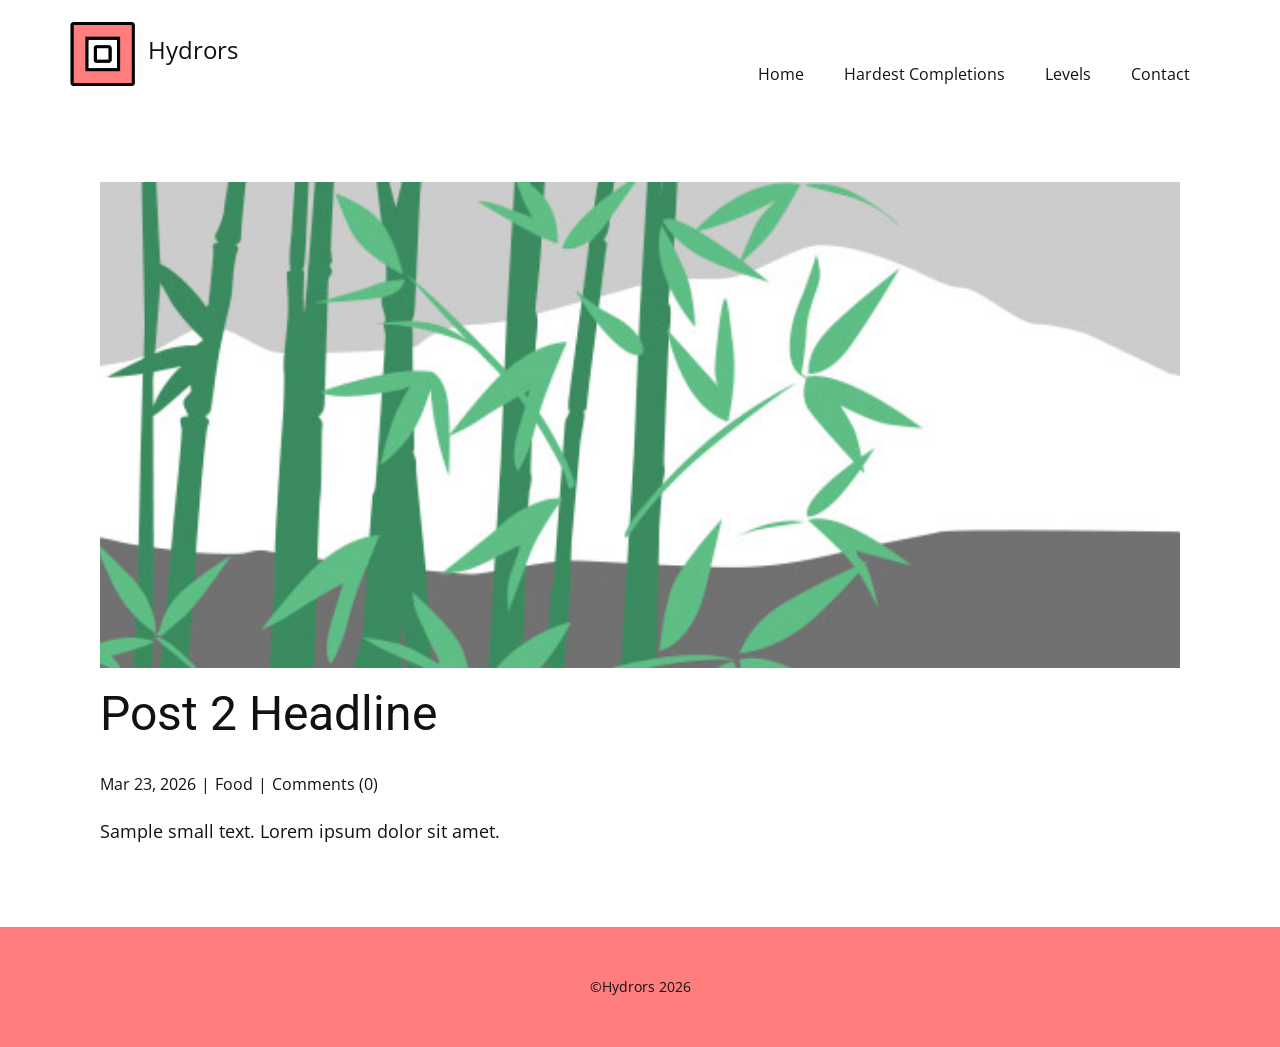
<file: blog/post-1.html>
<!DOCTYPE html>
<html style="font-size: 16px;" lang="en"><head>
    <meta name="viewport" content="width=device-width, initial-scale=1.0">
    <meta charset="utf-8">
    <meta name="keywords" content="Post 6 Headline">
    <meta name="description" content="">
    <title>Post 2 Headline</title>
    <link rel="stylesheet" href="../nicepage.css" media="screen">
<link rel="stylesheet" href="../Post-Template.css" media="screen">
    <script class="u-script" type="text/javascript" src="../jquery.js" defer=""></script>
    <script class="u-script" type="text/javascript" src="../nicepage.js" defer=""></script>
    <meta name="generator" content="Nicepage 8.3.6, nicepage.com">
    <link rel="icon" href="../images/cube_11.png">
    
    
    
    <link id="u-page-google-font" rel="stylesheet" href="https://fonts.googleapis.com/css2?display=swap&amp;family=Roboto:ital,wght@0,100;0,200;0,300;0,400;0,500;0,600;0,700;0,800;0,900;1,100;1,200;1,300;1,400;1,500;1,600;1,700;1,800;1,900&amp;family=Open+Sans:ital,wght@0,300;0,400;0,500;0,600;0,700;0,800;1,300;1,400;1,500;1,600;1,700;1,800">
    <script type="application/ld+json">{
		"@context": "http://schema.org",
		"@type": "Organization",
		"name": "Hydrors",
		"logo": "images/cube_11.png?rand=83c1"
}</script>
    <meta name="theme-color" content="#478ac9">
  <meta data-intl-tel-input-cdn-path="intlTelInput/"></head>
  <body data-path-to-root="./" data-include-products="false" class="u-body u-xl-mode" data-lang="en"><header class="u-clearfix u-header u-header" id="header-1"><div class="u-clearfix u-sheet u-valign-middle-lg u-valign-middle-md u-valign-middle-sm u-valign-middle-xs u-sheet-1">
        <a href="#" class="u-image u-logo u-image-1" data-image-width="121" data-image-height="120">
          <img src="../images/cube_11.png?rand=83c1" class="u-logo-image u-logo-image-1">
        </a>
        <p class="u-text u-text-default u-text-1">Hydrors </p>
        <nav class="u-menu u-menu-one-level u-offcanvas u-menu-1" role="navigation" aria-label="Menu navigation">
          <div class="menu-collapse" style="font-size: 1rem; letter-spacing: 0px;">
            <a class="u-button-style u-custom-left-right-menu-spacing u-custom-padding-bottom u-custom-top-bottom-menu-spacing u-hamburger-link u-nav-link u-text-active-palette-1-base u-text-hover-palette-2-base" href="#" tabindex="-1" aria-label="Open menu" aria-controls="4202">
              <svg class="u-svg-link" viewBox="0 0 24 24"><use xlink:href="#menu-hamburger"></use></svg>
              <svg class="u-svg-content" version="1.1" id="menu-hamburger" viewBox="0 0 16 16" x="0px" y="0px" xmlns:xlink="http://www.w3.org/1999/xlink" xmlns="http://www.w3.org/2000/svg"><g><rect y="1" width="16" height="2"></rect><rect y="7" width="16" height="2"></rect><rect y="13" width="16" height="2"></rect>
</g></svg>
            </a>
          </div>
          <div class="u-custom-menu u-nav-container">
            <ul class="u-nav u-unstyled u-nav-1" role="menubar"><li role="none" class="u-nav-item"><a role="menuitem" class="u-button-style u-nav-link u-text-active-palette-1-base u-text-hover-palette-2-base u-nav-link-2" href="../">Home</a>
</li><li role="none" class="u-nav-item"><a role="menuitem" class="u-button-style u-nav-link u-text-active-palette-1-base u-text-hover-palette-2-base u-nav-link-2" href="../Hardest-Completions.html">Hardest Completions</a>
</li><li role="none" class="u-nav-item"><a role="menuitem" class="u-button-style u-nav-link u-text-active-palette-1-base u-text-hover-palette-2-base u-nav-link-2" href="../Levels.html">Levels</a>
</li><li role="none" class="u-nav-item"><a role="menuitem" class="u-button-style u-nav-link u-text-active-palette-1-base u-text-hover-palette-2-base u-nav-link-2" href="../Contact.html">Contact</a>
</li></ul>
          </div>
          <div class="u-custom-menu u-nav-container-collapse" id="4202" role="region" aria-label="Menu panel">
            <div class="u-black u-container-style u-inner-container-layout u-opacity u-opacity-95 u-sidenav">
              <div class="u-inner-container-layout u-sidenav-overflow">
                <div class="u-menu-close" tabindex="-1" aria-label="Close menu"></div>
                <ul class="u-align-center u-nav u-popupmenu-items u-unstyled u-nav-2" role="menubar"><li role="none" class="u-nav-item"><a role="menuitem" class="u-button-style u-nav-link" href="../">Home</a>
</li><li role="none" class="u-nav-item"><a role="menuitem" class="u-button-style u-nav-link" href="../Hardest-Completions.html">Hardest Completions</a>
</li><li role="none" class="u-nav-item"><a role="menuitem" class="u-button-style u-nav-link" href="../Levels.html">Levels</a>
</li><li role="none" class="u-nav-item"><a role="menuitem" class="u-button-style u-nav-link" href="../Contact.html">Contact</a>
</li></ul>
              </div>
            </div>
            <div class="u-black u-menu-overlay u-opacity u-opacity-70"></div>
          </div>
        </nav>
      </div></header>
    <section class="u-align-center u-clearfix u-section-1" id="block-3">
      <div class="u-clearfix u-sheet u-valign-middle-md u-valign-middle-sm u-valign-middle-xs u-sheet-1"><!--post_details--><!--post_details_options_json--><!--{"source":""}--><!--/post_details_options_json--><!--blog_post-->
        <div class="u-container-style u-expanded-width u-post-details u-post-details-1">
          <div class="u-container-layout u-valign-middle u-container-layout-1"><!--blog_post_image-->
            <img alt="" class="u-blog-control u-expanded-width u-image u-image-default u-image-1" src="../images/68f64b9d.jpeg"><!--/blog_post_image--><!--blog_post_header-->
            <h2 class="u-blog-control u-text u-text-1">Post 2 Headline</h2><!--/blog_post_header--><!--blog_post_metadata-->
            <div class="u-blog-control u-metadata u-metadata-1"><!--blog_post_metadata_date--><span class="u-meta-date u-meta-icon">Mar 23, 2026</span><!--/blog_post_metadata_date--><!--blog_post_metadata_category--><span class="u-meta-category u-meta-icon"><a href="/blog/blog.html#/blog-1///1">Food</a></span><!--/blog_post_metadata_category--><!--blog_post_metadata_comments--><span class="u-meta-comments u-meta-icon"><!--blog_post_metadata_comments_content-->Comments (0)<!--/blog_post_metadata_comments_content--></span><!--/blog_post_metadata_comments-->
            </div><!--/blog_post_metadata--><!--blog_post_content-->
            <div class="u-align-justify u-blog-control u-post-content u-text u-text-2 fr-view">
  <p>Sample small text. Lorem ipsum dolor sit amet.</p>
  </div><!--/blog_post_content-->
          </div>
        </div><!--/blog_post--><!--/post_details-->
      </div>
    </section>
    
    
    
    <footer class="u-align-center u-clearfix u-color-var u-container-align-center u-footer u-footer" id="footer-1"><div class="u-clearfix u-sheet u-sheet-1">
        <p class="u-small-text u-text u-text-variant u-text-1">©Hydrors 2026</p>
      </div></footer>
  
</body></html>
</file>
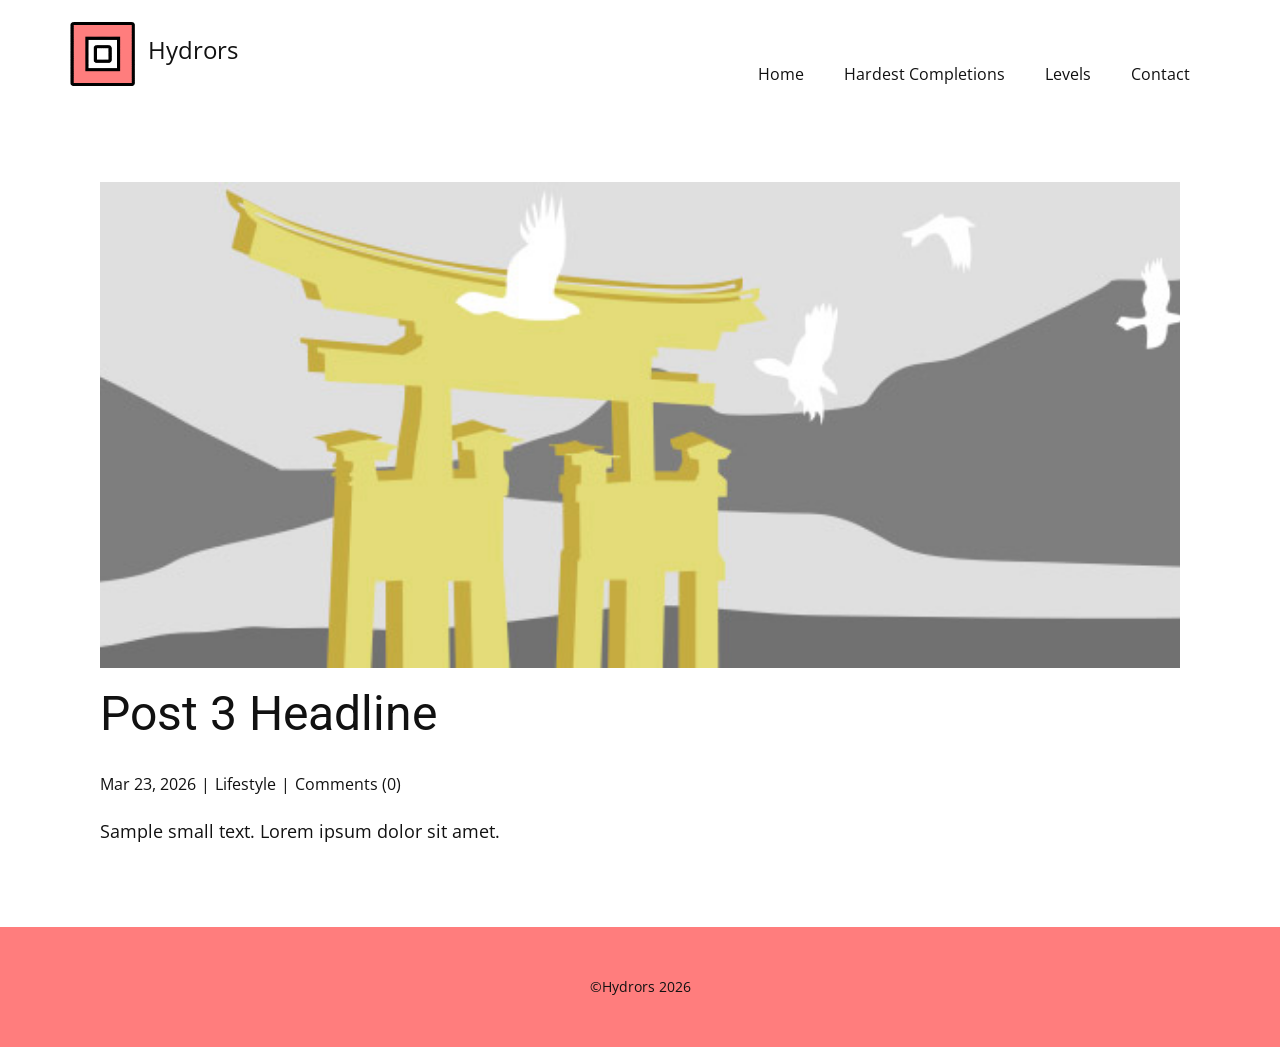
<file: blog/post-2.html>
<!DOCTYPE html>
<html style="font-size: 16px;" lang="en"><head>
    <meta name="viewport" content="width=device-width, initial-scale=1.0">
    <meta charset="utf-8">
    <meta name="keywords" content="Post 6 Headline">
    <meta name="description" content="">
    <title>Post 3 Headline</title>
    <link rel="stylesheet" href="../nicepage.css" media="screen">
<link rel="stylesheet" href="../Post-Template.css" media="screen">
    <script class="u-script" type="text/javascript" src="../jquery.js" defer=""></script>
    <script class="u-script" type="text/javascript" src="../nicepage.js" defer=""></script>
    <meta name="generator" content="Nicepage 8.3.6, nicepage.com">
    <link rel="icon" href="../images/cube_11.png">
    
    
    
    <link id="u-page-google-font" rel="stylesheet" href="https://fonts.googleapis.com/css2?display=swap&amp;family=Roboto:ital,wght@0,100;0,200;0,300;0,400;0,500;0,600;0,700;0,800;0,900;1,100;1,200;1,300;1,400;1,500;1,600;1,700;1,800;1,900&amp;family=Open+Sans:ital,wght@0,300;0,400;0,500;0,600;0,700;0,800;1,300;1,400;1,500;1,600;1,700;1,800">
    <script type="application/ld+json">{
		"@context": "http://schema.org",
		"@type": "Organization",
		"name": "Hydrors",
		"logo": "images/cube_11.png?rand=83c1"
}</script>
    <meta name="theme-color" content="#478ac9">
  <meta data-intl-tel-input-cdn-path="intlTelInput/"></head>
  <body data-path-to-root="./" data-include-products="false" class="u-body u-xl-mode" data-lang="en"><header class="u-clearfix u-header u-header" id="header-1"><div class="u-clearfix u-sheet u-valign-middle-lg u-valign-middle-md u-valign-middle-sm u-valign-middle-xs u-sheet-1">
        <a href="#" class="u-image u-logo u-image-1" data-image-width="121" data-image-height="120">
          <img src="../images/cube_11.png?rand=83c1" class="u-logo-image u-logo-image-1">
        </a>
        <p class="u-text u-text-default u-text-1">Hydrors </p>
        <nav class="u-menu u-menu-one-level u-offcanvas u-menu-1" role="navigation" aria-label="Menu navigation">
          <div class="menu-collapse" style="font-size: 1rem; letter-spacing: 0px;">
            <a class="u-button-style u-custom-left-right-menu-spacing u-custom-padding-bottom u-custom-top-bottom-menu-spacing u-hamburger-link u-nav-link u-text-active-palette-1-base u-text-hover-palette-2-base" href="#" tabindex="-1" aria-label="Open menu" aria-controls="4202">
              <svg class="u-svg-link" viewBox="0 0 24 24"><use xlink:href="#menu-hamburger"></use></svg>
              <svg class="u-svg-content" version="1.1" id="menu-hamburger" viewBox="0 0 16 16" x="0px" y="0px" xmlns:xlink="http://www.w3.org/1999/xlink" xmlns="http://www.w3.org/2000/svg"><g><rect y="1" width="16" height="2"></rect><rect y="7" width="16" height="2"></rect><rect y="13" width="16" height="2"></rect>
</g></svg>
            </a>
          </div>
          <div class="u-custom-menu u-nav-container">
            <ul class="u-nav u-unstyled u-nav-1" role="menubar"><li role="none" class="u-nav-item"><a role="menuitem" class="u-button-style u-nav-link u-text-active-palette-1-base u-text-hover-palette-2-base u-nav-link-2" href="../">Home</a>
</li><li role="none" class="u-nav-item"><a role="menuitem" class="u-button-style u-nav-link u-text-active-palette-1-base u-text-hover-palette-2-base u-nav-link-2" href="../Hardest-Completions.html">Hardest Completions</a>
</li><li role="none" class="u-nav-item"><a role="menuitem" class="u-button-style u-nav-link u-text-active-palette-1-base u-text-hover-palette-2-base u-nav-link-2" href="../Levels.html">Levels</a>
</li><li role="none" class="u-nav-item"><a role="menuitem" class="u-button-style u-nav-link u-text-active-palette-1-base u-text-hover-palette-2-base u-nav-link-2" href="../Contact.html">Contact</a>
</li></ul>
          </div>
          <div class="u-custom-menu u-nav-container-collapse" id="4202" role="region" aria-label="Menu panel">
            <div class="u-black u-container-style u-inner-container-layout u-opacity u-opacity-95 u-sidenav">
              <div class="u-inner-container-layout u-sidenav-overflow">
                <div class="u-menu-close" tabindex="-1" aria-label="Close menu"></div>
                <ul class="u-align-center u-nav u-popupmenu-items u-unstyled u-nav-2" role="menubar"><li role="none" class="u-nav-item"><a role="menuitem" class="u-button-style u-nav-link" href="../">Home</a>
</li><li role="none" class="u-nav-item"><a role="menuitem" class="u-button-style u-nav-link" href="../Hardest-Completions.html">Hardest Completions</a>
</li><li role="none" class="u-nav-item"><a role="menuitem" class="u-button-style u-nav-link" href="../Levels.html">Levels</a>
</li><li role="none" class="u-nav-item"><a role="menuitem" class="u-button-style u-nav-link" href="../Contact.html">Contact</a>
</li></ul>
              </div>
            </div>
            <div class="u-black u-menu-overlay u-opacity u-opacity-70"></div>
          </div>
        </nav>
      </div></header>
    <section class="u-align-center u-clearfix u-section-1" id="block-3">
      <div class="u-clearfix u-sheet u-valign-middle-md u-valign-middle-sm u-valign-middle-xs u-sheet-1"><!--post_details--><!--post_details_options_json--><!--{"source":""}--><!--/post_details_options_json--><!--blog_post-->
        <div class="u-container-style u-expanded-width u-post-details u-post-details-1">
          <div class="u-container-layout u-valign-middle u-container-layout-1"><!--blog_post_image-->
            <img alt="" class="u-blog-control u-expanded-width u-image u-image-default u-image-1" src="../images/8ad73f3c.jpeg"><!--/blog_post_image--><!--blog_post_header-->
            <h2 class="u-blog-control u-text u-text-1">Post 3 Headline</h2><!--/blog_post_header--><!--blog_post_metadata-->
            <div class="u-blog-control u-metadata u-metadata-1"><!--blog_post_metadata_date--><span class="u-meta-date u-meta-icon">Mar 23, 2026</span><!--/blog_post_metadata_date--><!--blog_post_metadata_category--><span class="u-meta-category u-meta-icon"><a href="/blog/blog.html#/blog-1///3">Lifestyle</a></span><!--/blog_post_metadata_category--><!--blog_post_metadata_comments--><span class="u-meta-comments u-meta-icon"><!--blog_post_metadata_comments_content-->Comments (0)<!--/blog_post_metadata_comments_content--></span><!--/blog_post_metadata_comments-->
            </div><!--/blog_post_metadata--><!--blog_post_content-->
            <div class="u-align-justify u-blog-control u-post-content u-text u-text-2 fr-view">
  <p>Sample small text. Lorem ipsum dolor sit amet.</p>
  </div><!--/blog_post_content-->
          </div>
        </div><!--/blog_post--><!--/post_details-->
      </div>
    </section>
    
    
    
    <footer class="u-align-center u-clearfix u-color-var u-container-align-center u-footer u-footer" id="footer-1"><div class="u-clearfix u-sheet u-sheet-1">
        <p class="u-small-text u-text u-text-variant u-text-1">©Hydrors 2026</p>
      </div></footer>
  
</body></html>
</file>
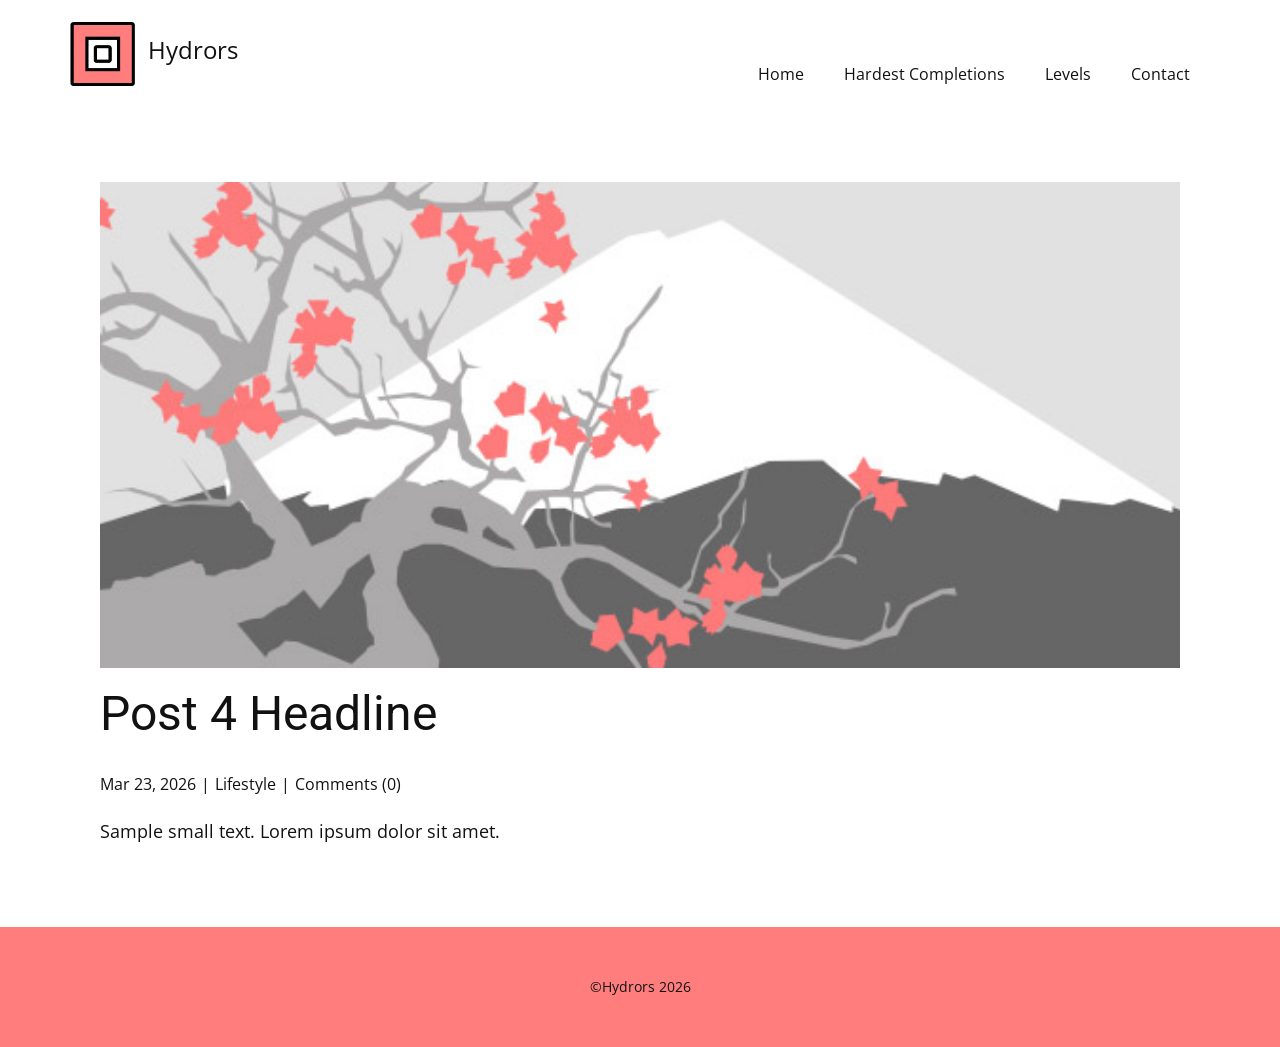
<file: blog/post-3.html>
<!DOCTYPE html>
<html style="font-size: 16px;" lang="en"><head>
    <meta name="viewport" content="width=device-width, initial-scale=1.0">
    <meta charset="utf-8">
    <meta name="keywords" content="Post 6 Headline">
    <meta name="description" content="">
    <title>Post 4 Headline</title>
    <link rel="stylesheet" href="../nicepage.css" media="screen">
<link rel="stylesheet" href="../Post-Template.css" media="screen">
    <script class="u-script" type="text/javascript" src="../jquery.js" defer=""></script>
    <script class="u-script" type="text/javascript" src="../nicepage.js" defer=""></script>
    <meta name="generator" content="Nicepage 8.3.6, nicepage.com">
    <link rel="icon" href="../images/cube_11.png">
    
    
    
    <link id="u-page-google-font" rel="stylesheet" href="https://fonts.googleapis.com/css2?display=swap&amp;family=Roboto:ital,wght@0,100;0,200;0,300;0,400;0,500;0,600;0,700;0,800;0,900;1,100;1,200;1,300;1,400;1,500;1,600;1,700;1,800;1,900&amp;family=Open+Sans:ital,wght@0,300;0,400;0,500;0,600;0,700;0,800;1,300;1,400;1,500;1,600;1,700;1,800">
    <script type="application/ld+json">{
		"@context": "http://schema.org",
		"@type": "Organization",
		"name": "Hydrors",
		"logo": "images/cube_11.png?rand=83c1"
}</script>
    <meta name="theme-color" content="#478ac9">
  <meta data-intl-tel-input-cdn-path="intlTelInput/"></head>
  <body data-path-to-root="./" data-include-products="false" class="u-body u-xl-mode" data-lang="en"><header class="u-clearfix u-header u-header" id="header-1"><div class="u-clearfix u-sheet u-valign-middle-lg u-valign-middle-md u-valign-middle-sm u-valign-middle-xs u-sheet-1">
        <a href="#" class="u-image u-logo u-image-1" data-image-width="121" data-image-height="120">
          <img src="../images/cube_11.png?rand=83c1" class="u-logo-image u-logo-image-1">
        </a>
        <p class="u-text u-text-default u-text-1">Hydrors </p>
        <nav class="u-menu u-menu-one-level u-offcanvas u-menu-1" role="navigation" aria-label="Menu navigation">
          <div class="menu-collapse" style="font-size: 1rem; letter-spacing: 0px;">
            <a class="u-button-style u-custom-left-right-menu-spacing u-custom-padding-bottom u-custom-top-bottom-menu-spacing u-hamburger-link u-nav-link u-text-active-palette-1-base u-text-hover-palette-2-base" href="#" tabindex="-1" aria-label="Open menu" aria-controls="4202">
              <svg class="u-svg-link" viewBox="0 0 24 24"><use xlink:href="#menu-hamburger"></use></svg>
              <svg class="u-svg-content" version="1.1" id="menu-hamburger" viewBox="0 0 16 16" x="0px" y="0px" xmlns:xlink="http://www.w3.org/1999/xlink" xmlns="http://www.w3.org/2000/svg"><g><rect y="1" width="16" height="2"></rect><rect y="7" width="16" height="2"></rect><rect y="13" width="16" height="2"></rect>
</g></svg>
            </a>
          </div>
          <div class="u-custom-menu u-nav-container">
            <ul class="u-nav u-unstyled u-nav-1" role="menubar"><li role="none" class="u-nav-item"><a role="menuitem" class="u-button-style u-nav-link u-text-active-palette-1-base u-text-hover-palette-2-base u-nav-link-2" href="../">Home</a>
</li><li role="none" class="u-nav-item"><a role="menuitem" class="u-button-style u-nav-link u-text-active-palette-1-base u-text-hover-palette-2-base u-nav-link-2" href="../Hardest-Completions.html">Hardest Completions</a>
</li><li role="none" class="u-nav-item"><a role="menuitem" class="u-button-style u-nav-link u-text-active-palette-1-base u-text-hover-palette-2-base u-nav-link-2" href="../Levels.html">Levels</a>
</li><li role="none" class="u-nav-item"><a role="menuitem" class="u-button-style u-nav-link u-text-active-palette-1-base u-text-hover-palette-2-base u-nav-link-2" href="../Contact.html">Contact</a>
</li></ul>
          </div>
          <div class="u-custom-menu u-nav-container-collapse" id="4202" role="region" aria-label="Menu panel">
            <div class="u-black u-container-style u-inner-container-layout u-opacity u-opacity-95 u-sidenav">
              <div class="u-inner-container-layout u-sidenav-overflow">
                <div class="u-menu-close" tabindex="-1" aria-label="Close menu"></div>
                <ul class="u-align-center u-nav u-popupmenu-items u-unstyled u-nav-2" role="menubar"><li role="none" class="u-nav-item"><a role="menuitem" class="u-button-style u-nav-link" href="../">Home</a>
</li><li role="none" class="u-nav-item"><a role="menuitem" class="u-button-style u-nav-link" href="../Hardest-Completions.html">Hardest Completions</a>
</li><li role="none" class="u-nav-item"><a role="menuitem" class="u-button-style u-nav-link" href="../Levels.html">Levels</a>
</li><li role="none" class="u-nav-item"><a role="menuitem" class="u-button-style u-nav-link" href="../Contact.html">Contact</a>
</li></ul>
              </div>
            </div>
            <div class="u-black u-menu-overlay u-opacity u-opacity-70"></div>
          </div>
        </nav>
      </div></header>
    <section class="u-align-center u-clearfix u-section-1" id="block-3">
      <div class="u-clearfix u-sheet u-valign-middle-md u-valign-middle-sm u-valign-middle-xs u-sheet-1"><!--post_details--><!--post_details_options_json--><!--{"source":""}--><!--/post_details_options_json--><!--blog_post-->
        <div class="u-container-style u-expanded-width u-post-details u-post-details-1">
          <div class="u-container-layout u-valign-middle u-container-layout-1"><!--blog_post_image-->
            <img alt="" class="u-blog-control u-expanded-width u-image u-image-default u-image-1" src="../images/0fd3416c.jpeg"><!--/blog_post_image--><!--blog_post_header-->
            <h2 class="u-blog-control u-text u-text-1">Post 4 Headline</h2><!--/blog_post_header--><!--blog_post_metadata-->
            <div class="u-blog-control u-metadata u-metadata-1"><!--blog_post_metadata_date--><span class="u-meta-date u-meta-icon">Mar 23, 2026</span><!--/blog_post_metadata_date--><!--blog_post_metadata_category--><span class="u-meta-category u-meta-icon"><a href="/blog/blog.html#/blog-1///3">Lifestyle</a></span><!--/blog_post_metadata_category--><!--blog_post_metadata_comments--><span class="u-meta-comments u-meta-icon"><!--blog_post_metadata_comments_content-->Comments (0)<!--/blog_post_metadata_comments_content--></span><!--/blog_post_metadata_comments-->
            </div><!--/blog_post_metadata--><!--blog_post_content-->
            <div class="u-align-justify u-blog-control u-post-content u-text u-text-2 fr-view">
  <p>Sample small text. Lorem ipsum dolor sit amet.</p>
  </div><!--/blog_post_content-->
          </div>
        </div><!--/blog_post--><!--/post_details-->
      </div>
    </section>
    
    
    
    <footer class="u-align-center u-clearfix u-color-var u-container-align-center u-footer u-footer" id="footer-1"><div class="u-clearfix u-sheet u-sheet-1">
        <p class="u-small-text u-text u-text-variant u-text-1">©Hydrors 2026</p>
      </div></footer>
  
</body></html>
</file>
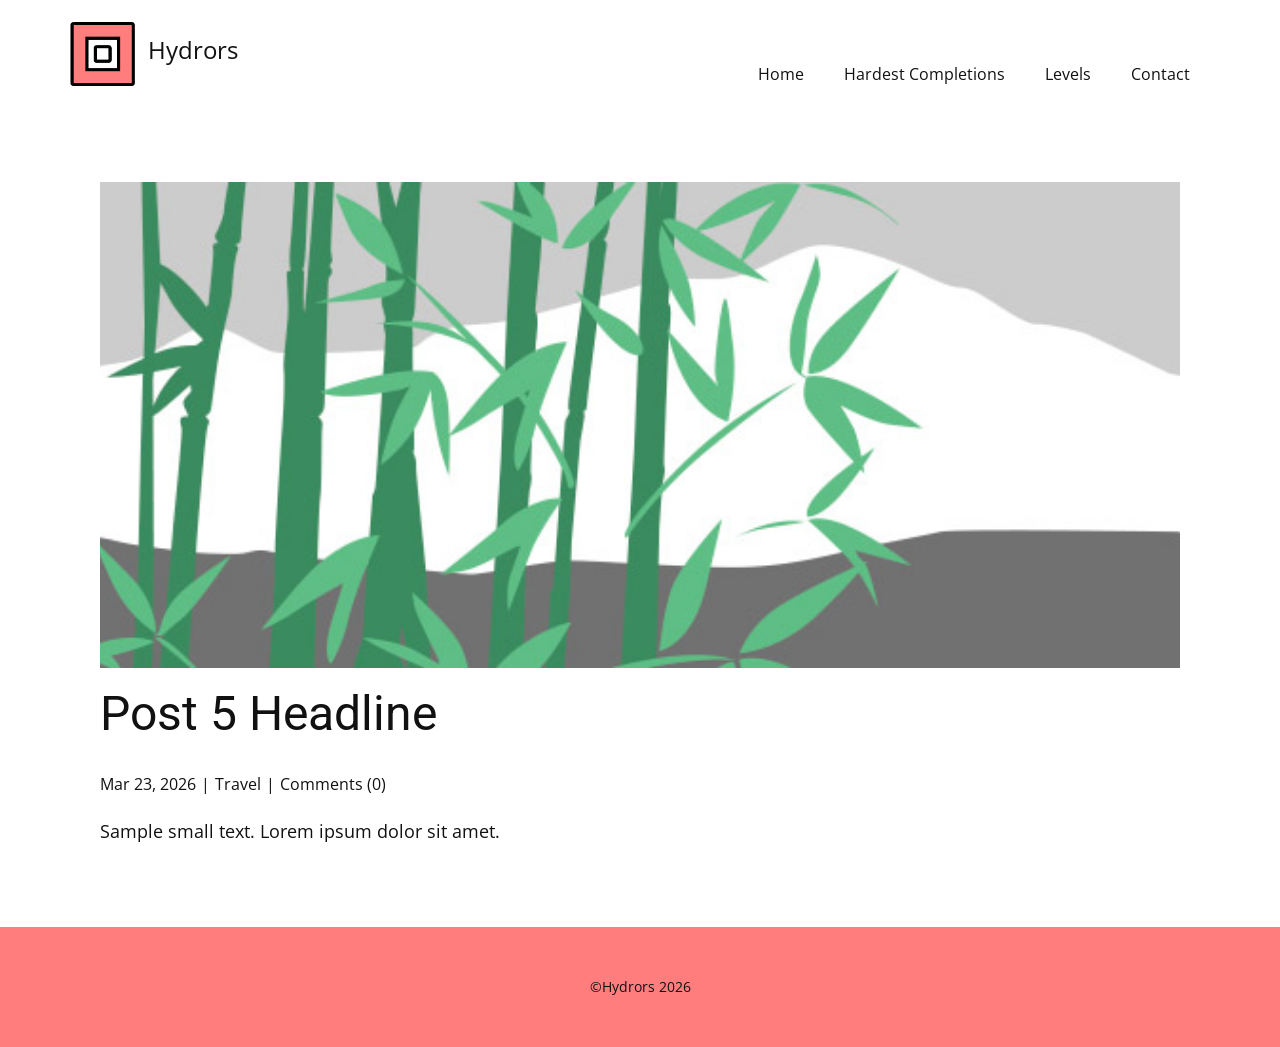
<file: blog/post-4.html>
<!DOCTYPE html>
<html style="font-size: 16px;" lang="en"><head>
    <meta name="viewport" content="width=device-width, initial-scale=1.0">
    <meta charset="utf-8">
    <meta name="keywords" content="Post 6 Headline">
    <meta name="description" content="">
    <title>Post 5 Headline</title>
    <link rel="stylesheet" href="../nicepage.css" media="screen">
<link rel="stylesheet" href="../Post-Template.css" media="screen">
    <script class="u-script" type="text/javascript" src="../jquery.js" defer=""></script>
    <script class="u-script" type="text/javascript" src="../nicepage.js" defer=""></script>
    <meta name="generator" content="Nicepage 8.3.6, nicepage.com">
    <link rel="icon" href="../images/cube_11.png">
    
    
    
    <link id="u-page-google-font" rel="stylesheet" href="https://fonts.googleapis.com/css2?display=swap&amp;family=Roboto:ital,wght@0,100;0,200;0,300;0,400;0,500;0,600;0,700;0,800;0,900;1,100;1,200;1,300;1,400;1,500;1,600;1,700;1,800;1,900&amp;family=Open+Sans:ital,wght@0,300;0,400;0,500;0,600;0,700;0,800;1,300;1,400;1,500;1,600;1,700;1,800">
    <script type="application/ld+json">{
		"@context": "http://schema.org",
		"@type": "Organization",
		"name": "Hydrors",
		"logo": "images/cube_11.png?rand=83c1"
}</script>
    <meta name="theme-color" content="#478ac9">
  <meta data-intl-tel-input-cdn-path="intlTelInput/"></head>
  <body data-path-to-root="./" data-include-products="false" class="u-body u-xl-mode" data-lang="en"><header class="u-clearfix u-header u-header" id="header-1"><div class="u-clearfix u-sheet u-valign-middle-lg u-valign-middle-md u-valign-middle-sm u-valign-middle-xs u-sheet-1">
        <a href="#" class="u-image u-logo u-image-1" data-image-width="121" data-image-height="120">
          <img src="../images/cube_11.png?rand=83c1" class="u-logo-image u-logo-image-1">
        </a>
        <p class="u-text u-text-default u-text-1">Hydrors </p>
        <nav class="u-menu u-menu-one-level u-offcanvas u-menu-1" role="navigation" aria-label="Menu navigation">
          <div class="menu-collapse" style="font-size: 1rem; letter-spacing: 0px;">
            <a class="u-button-style u-custom-left-right-menu-spacing u-custom-padding-bottom u-custom-top-bottom-menu-spacing u-hamburger-link u-nav-link u-text-active-palette-1-base u-text-hover-palette-2-base" href="#" tabindex="-1" aria-label="Open menu" aria-controls="4202">
              <svg class="u-svg-link" viewBox="0 0 24 24"><use xlink:href="#menu-hamburger"></use></svg>
              <svg class="u-svg-content" version="1.1" id="menu-hamburger" viewBox="0 0 16 16" x="0px" y="0px" xmlns:xlink="http://www.w3.org/1999/xlink" xmlns="http://www.w3.org/2000/svg"><g><rect y="1" width="16" height="2"></rect><rect y="7" width="16" height="2"></rect><rect y="13" width="16" height="2"></rect>
</g></svg>
            </a>
          </div>
          <div class="u-custom-menu u-nav-container">
            <ul class="u-nav u-unstyled u-nav-1" role="menubar"><li role="none" class="u-nav-item"><a role="menuitem" class="u-button-style u-nav-link u-text-active-palette-1-base u-text-hover-palette-2-base u-nav-link-2" href="../">Home</a>
</li><li role="none" class="u-nav-item"><a role="menuitem" class="u-button-style u-nav-link u-text-active-palette-1-base u-text-hover-palette-2-base u-nav-link-2" href="../Hardest-Completions.html">Hardest Completions</a>
</li><li role="none" class="u-nav-item"><a role="menuitem" class="u-button-style u-nav-link u-text-active-palette-1-base u-text-hover-palette-2-base u-nav-link-2" href="../Levels.html">Levels</a>
</li><li role="none" class="u-nav-item"><a role="menuitem" class="u-button-style u-nav-link u-text-active-palette-1-base u-text-hover-palette-2-base u-nav-link-2" href="../Contact.html">Contact</a>
</li></ul>
          </div>
          <div class="u-custom-menu u-nav-container-collapse" id="4202" role="region" aria-label="Menu panel">
            <div class="u-black u-container-style u-inner-container-layout u-opacity u-opacity-95 u-sidenav">
              <div class="u-inner-container-layout u-sidenav-overflow">
                <div class="u-menu-close" tabindex="-1" aria-label="Close menu"></div>
                <ul class="u-align-center u-nav u-popupmenu-items u-unstyled u-nav-2" role="menubar"><li role="none" class="u-nav-item"><a role="menuitem" class="u-button-style u-nav-link" href="../">Home</a>
</li><li role="none" class="u-nav-item"><a role="menuitem" class="u-button-style u-nav-link" href="../Hardest-Completions.html">Hardest Completions</a>
</li><li role="none" class="u-nav-item"><a role="menuitem" class="u-button-style u-nav-link" href="../Levels.html">Levels</a>
</li><li role="none" class="u-nav-item"><a role="menuitem" class="u-button-style u-nav-link" href="../Contact.html">Contact</a>
</li></ul>
              </div>
            </div>
            <div class="u-black u-menu-overlay u-opacity u-opacity-70"></div>
          </div>
        </nav>
      </div></header>
    <section class="u-align-center u-clearfix u-section-1" id="block-3">
      <div class="u-clearfix u-sheet u-valign-middle-md u-valign-middle-sm u-valign-middle-xs u-sheet-1"><!--post_details--><!--post_details_options_json--><!--{"source":""}--><!--/post_details_options_json--><!--blog_post-->
        <div class="u-container-style u-expanded-width u-post-details u-post-details-1">
          <div class="u-container-layout u-valign-middle u-container-layout-1"><!--blog_post_image-->
            <img alt="" class="u-blog-control u-expanded-width u-image u-image-default u-image-1" src="../images/68f64b9d.jpeg"><!--/blog_post_image--><!--blog_post_header-->
            <h2 class="u-blog-control u-text u-text-1">Post 5 Headline</h2><!--/blog_post_header--><!--blog_post_metadata-->
            <div class="u-blog-control u-metadata u-metadata-1"><!--blog_post_metadata_date--><span class="u-meta-date u-meta-icon">Mar 23, 2026</span><!--/blog_post_metadata_date--><!--blog_post_metadata_category--><span class="u-meta-category u-meta-icon"><a href="/blog/blog.html#/blog-1///2">Travel</a></span><!--/blog_post_metadata_category--><!--blog_post_metadata_comments--><span class="u-meta-comments u-meta-icon"><!--blog_post_metadata_comments_content-->Comments (0)<!--/blog_post_metadata_comments_content--></span><!--/blog_post_metadata_comments-->
            </div><!--/blog_post_metadata--><!--blog_post_content-->
            <div class="u-align-justify u-blog-control u-post-content u-text u-text-2 fr-view">
  <p>Sample small text. Lorem ipsum dolor sit amet.</p>
  </div><!--/blog_post_content-->
          </div>
        </div><!--/blog_post--><!--/post_details-->
      </div>
    </section>
    
    
    
    <footer class="u-align-center u-clearfix u-color-var u-container-align-center u-footer u-footer" id="footer-1"><div class="u-clearfix u-sheet u-sheet-1">
        <p class="u-small-text u-text u-text-variant u-text-1">©Hydrors 2026</p>
      </div></footer>
  
</body></html>
</file>
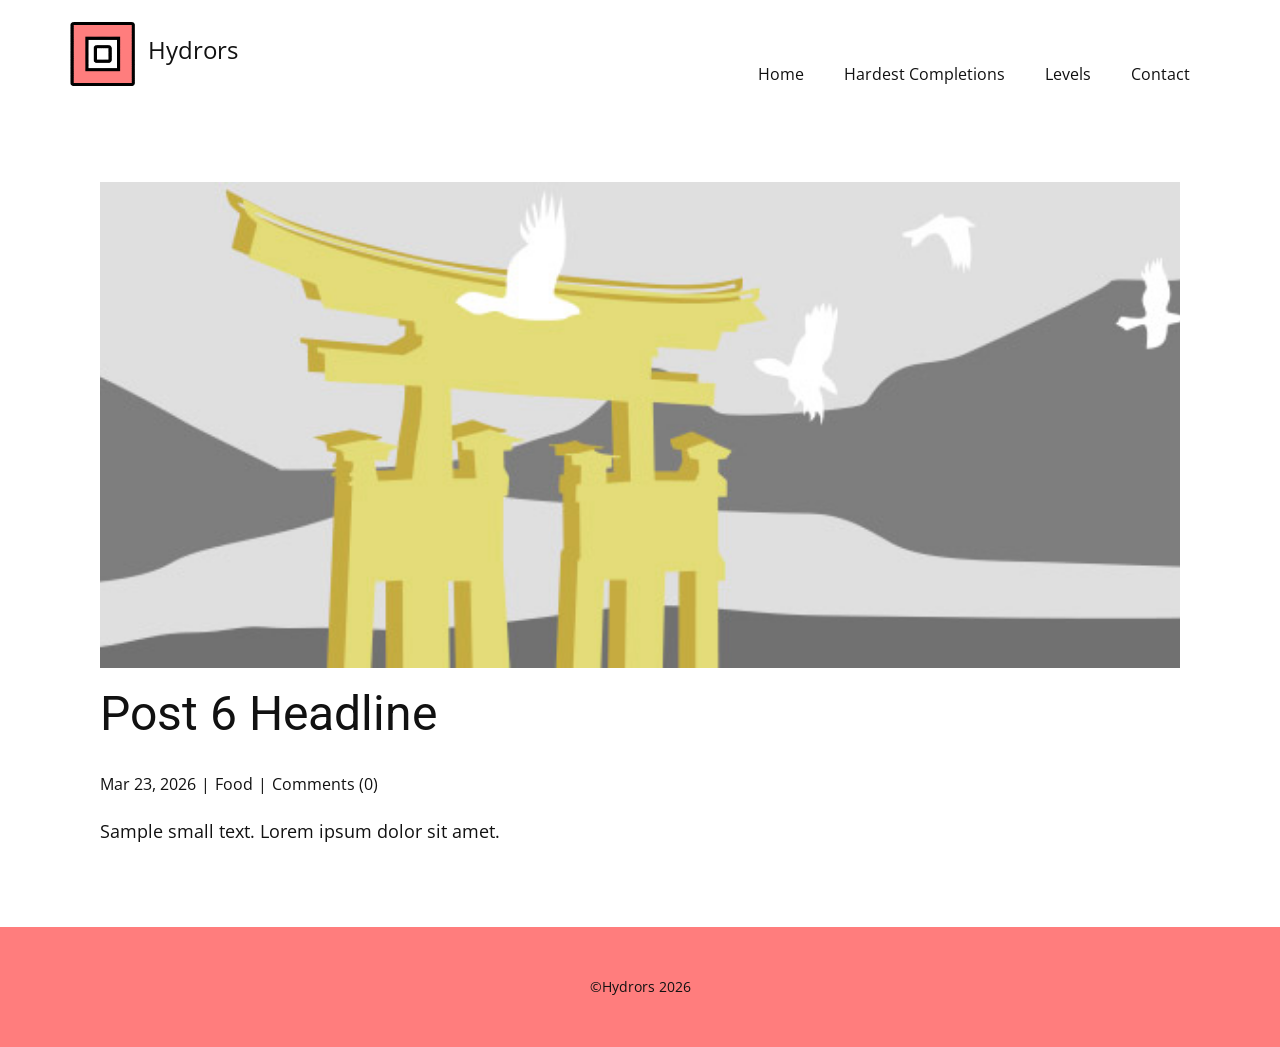
<file: blog/post-5.html>
<!DOCTYPE html>
<html style="font-size: 16px;" lang="en"><head>
    <meta name="viewport" content="width=device-width, initial-scale=1.0">
    <meta charset="utf-8">
    <meta name="keywords" content="Post 6 Headline">
    <meta name="description" content="">
    <title>Post 6 Headline</title>
    <link rel="stylesheet" href="../nicepage.css" media="screen">
<link rel="stylesheet" href="../Post-Template.css" media="screen">
    <script class="u-script" type="text/javascript" src="../jquery.js" defer=""></script>
    <script class="u-script" type="text/javascript" src="../nicepage.js" defer=""></script>
    <meta name="generator" content="Nicepage 8.3.6, nicepage.com">
    <link rel="icon" href="../images/cube_11.png">
    
    
    
    <link id="u-page-google-font" rel="stylesheet" href="https://fonts.googleapis.com/css2?display=swap&amp;family=Roboto:ital,wght@0,100;0,200;0,300;0,400;0,500;0,600;0,700;0,800;0,900;1,100;1,200;1,300;1,400;1,500;1,600;1,700;1,800;1,900&amp;family=Open+Sans:ital,wght@0,300;0,400;0,500;0,600;0,700;0,800;1,300;1,400;1,500;1,600;1,700;1,800">
    <script type="application/ld+json">{
		"@context": "http://schema.org",
		"@type": "Organization",
		"name": "Hydrors",
		"logo": "images/cube_11.png?rand=83c1"
}</script>
    <meta name="theme-color" content="#478ac9">
  <meta data-intl-tel-input-cdn-path="intlTelInput/"></head>
  <body data-path-to-root="./" data-include-products="false" class="u-body u-xl-mode" data-lang="en"><header class="u-clearfix u-header u-header" id="header-1"><div class="u-clearfix u-sheet u-valign-middle-lg u-valign-middle-md u-valign-middle-sm u-valign-middle-xs u-sheet-1">
        <a href="#" class="u-image u-logo u-image-1" data-image-width="121" data-image-height="120">
          <img src="../images/cube_11.png?rand=83c1" class="u-logo-image u-logo-image-1">
        </a>
        <p class="u-text u-text-default u-text-1">Hydrors </p>
        <nav class="u-menu u-menu-one-level u-offcanvas u-menu-1" role="navigation" aria-label="Menu navigation">
          <div class="menu-collapse" style="font-size: 1rem; letter-spacing: 0px;">
            <a class="u-button-style u-custom-left-right-menu-spacing u-custom-padding-bottom u-custom-top-bottom-menu-spacing u-hamburger-link u-nav-link u-text-active-palette-1-base u-text-hover-palette-2-base" href="#" tabindex="-1" aria-label="Open menu" aria-controls="4202">
              <svg class="u-svg-link" viewBox="0 0 24 24"><use xlink:href="#menu-hamburger"></use></svg>
              <svg class="u-svg-content" version="1.1" id="menu-hamburger" viewBox="0 0 16 16" x="0px" y="0px" xmlns:xlink="http://www.w3.org/1999/xlink" xmlns="http://www.w3.org/2000/svg"><g><rect y="1" width="16" height="2"></rect><rect y="7" width="16" height="2"></rect><rect y="13" width="16" height="2"></rect>
</g></svg>
            </a>
          </div>
          <div class="u-custom-menu u-nav-container">
            <ul class="u-nav u-unstyled u-nav-1" role="menubar"><li role="none" class="u-nav-item"><a role="menuitem" class="u-button-style u-nav-link u-text-active-palette-1-base u-text-hover-palette-2-base u-nav-link-2" href="../">Home</a>
</li><li role="none" class="u-nav-item"><a role="menuitem" class="u-button-style u-nav-link u-text-active-palette-1-base u-text-hover-palette-2-base u-nav-link-2" href="../Hardest-Completions.html">Hardest Completions</a>
</li><li role="none" class="u-nav-item"><a role="menuitem" class="u-button-style u-nav-link u-text-active-palette-1-base u-text-hover-palette-2-base u-nav-link-2" href="../Levels.html">Levels</a>
</li><li role="none" class="u-nav-item"><a role="menuitem" class="u-button-style u-nav-link u-text-active-palette-1-base u-text-hover-palette-2-base u-nav-link-2" href="../Contact.html">Contact</a>
</li></ul>
          </div>
          <div class="u-custom-menu u-nav-container-collapse" id="4202" role="region" aria-label="Menu panel">
            <div class="u-black u-container-style u-inner-container-layout u-opacity u-opacity-95 u-sidenav">
              <div class="u-inner-container-layout u-sidenav-overflow">
                <div class="u-menu-close" tabindex="-1" aria-label="Close menu"></div>
                <ul class="u-align-center u-nav u-popupmenu-items u-unstyled u-nav-2" role="menubar"><li role="none" class="u-nav-item"><a role="menuitem" class="u-button-style u-nav-link" href="../">Home</a>
</li><li role="none" class="u-nav-item"><a role="menuitem" class="u-button-style u-nav-link" href="../Hardest-Completions.html">Hardest Completions</a>
</li><li role="none" class="u-nav-item"><a role="menuitem" class="u-button-style u-nav-link" href="../Levels.html">Levels</a>
</li><li role="none" class="u-nav-item"><a role="menuitem" class="u-button-style u-nav-link" href="../Contact.html">Contact</a>
</li></ul>
              </div>
            </div>
            <div class="u-black u-menu-overlay u-opacity u-opacity-70"></div>
          </div>
        </nav>
      </div></header>
    <section class="u-align-center u-clearfix u-section-1" id="block-3">
      <div class="u-clearfix u-sheet u-valign-middle-md u-valign-middle-sm u-valign-middle-xs u-sheet-1"><!--post_details--><!--post_details_options_json--><!--{"source":""}--><!--/post_details_options_json--><!--blog_post-->
        <div class="u-container-style u-expanded-width u-post-details u-post-details-1">
          <div class="u-container-layout u-valign-middle u-container-layout-1"><!--blog_post_image-->
            <img alt="" class="u-blog-control u-expanded-width u-image u-image-default u-image-1" src="../images/8ad73f3c.jpeg"><!--/blog_post_image--><!--blog_post_header-->
            <h2 class="u-blog-control u-text u-text-1">Post 6 Headline</h2><!--/blog_post_header--><!--blog_post_metadata-->
            <div class="u-blog-control u-metadata u-metadata-1"><!--blog_post_metadata_date--><span class="u-meta-date u-meta-icon">Mar 23, 2026</span><!--/blog_post_metadata_date--><!--blog_post_metadata_category--><span class="u-meta-category u-meta-icon"><a href="/blog/blog.html#/blog-1///1">Food</a></span><!--/blog_post_metadata_category--><!--blog_post_metadata_comments--><span class="u-meta-comments u-meta-icon"><!--blog_post_metadata_comments_content-->Comments (0)<!--/blog_post_metadata_comments_content--></span><!--/blog_post_metadata_comments-->
            </div><!--/blog_post_metadata--><!--blog_post_content-->
            <div class="u-align-justify u-blog-control u-post-content u-text u-text-2 fr-view">
  <p>Sample small text. Lorem ipsum dolor sit amet.</p>
  </div><!--/blog_post_content-->
          </div>
        </div><!--/blog_post--><!--/post_details-->
      </div>
    </section>
    
    
    
    <footer class="u-align-center u-clearfix u-color-var u-container-align-center u-footer u-footer" id="footer-1"><div class="u-clearfix u-sheet u-sheet-1">
        <p class="u-small-text u-text u-text-variant u-text-1">©Hydrors 2026</p>
      </div></footer>
  
</body></html>
</file>
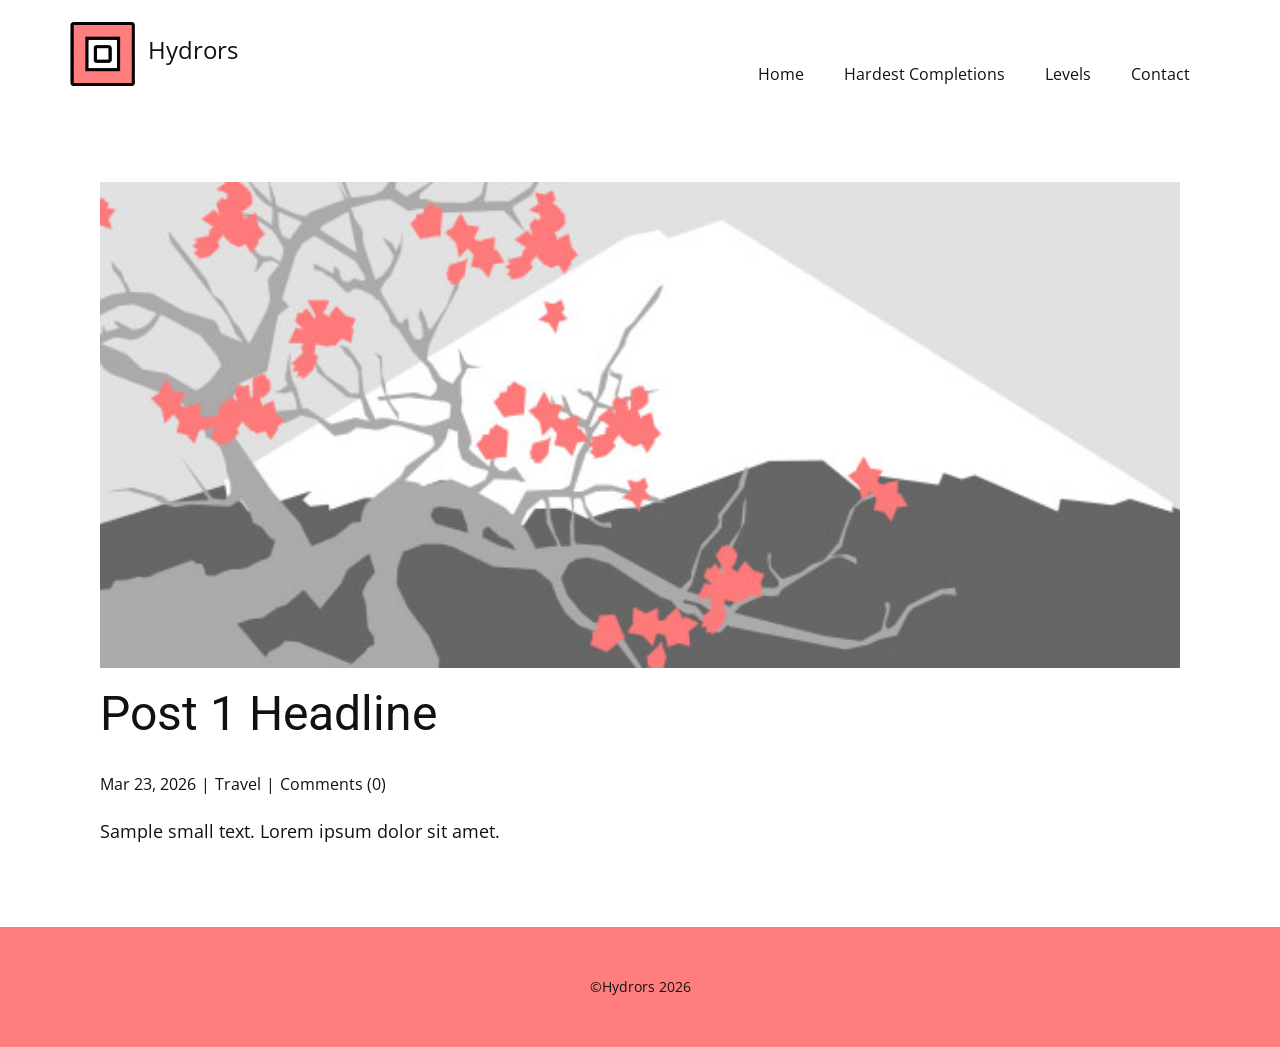
<file: blog/post.html>
<!DOCTYPE html>
<html style="font-size: 16px;" lang="en"><head>
    <meta name="viewport" content="width=device-width, initial-scale=1.0">
    <meta charset="utf-8">
    <meta name="keywords" content="Post 6 Headline">
    <meta name="description" content="">
    <title>Post 1 Headline</title>
    <link rel="stylesheet" href="../nicepage.css" media="screen">
<link rel="stylesheet" href="../Post-Template.css" media="screen">
    <script class="u-script" type="text/javascript" src="../jquery.js" defer=""></script>
    <script class="u-script" type="text/javascript" src="../nicepage.js" defer=""></script>
    <meta name="generator" content="Nicepage 8.3.6, nicepage.com">
    <link rel="icon" href="../images/cube_11.png">
    
    
    
    <link id="u-page-google-font" rel="stylesheet" href="https://fonts.googleapis.com/css2?display=swap&amp;family=Roboto:ital,wght@0,100;0,200;0,300;0,400;0,500;0,600;0,700;0,800;0,900;1,100;1,200;1,300;1,400;1,500;1,600;1,700;1,800;1,900&amp;family=Open+Sans:ital,wght@0,300;0,400;0,500;0,600;0,700;0,800;1,300;1,400;1,500;1,600;1,700;1,800">
    <script type="application/ld+json">{
		"@context": "http://schema.org",
		"@type": "Organization",
		"name": "Hydrors",
		"logo": "images/cube_11.png?rand=83c1"
}</script>
    <meta name="theme-color" content="#478ac9">
  <meta data-intl-tel-input-cdn-path="intlTelInput/"></head>
  <body data-path-to-root="./" data-include-products="false" class="u-body u-xl-mode" data-lang="en"><header class="u-clearfix u-header u-header" id="header-1"><div class="u-clearfix u-sheet u-valign-middle-lg u-valign-middle-md u-valign-middle-sm u-valign-middle-xs u-sheet-1">
        <a href="#" class="u-image u-logo u-image-1" data-image-width="121" data-image-height="120">
          <img src="../images/cube_11.png?rand=83c1" class="u-logo-image u-logo-image-1">
        </a>
        <p class="u-text u-text-default u-text-1">Hydrors </p>
        <nav class="u-menu u-menu-one-level u-offcanvas u-menu-1" role="navigation" aria-label="Menu navigation">
          <div class="menu-collapse" style="font-size: 1rem; letter-spacing: 0px;">
            <a class="u-button-style u-custom-left-right-menu-spacing u-custom-padding-bottom u-custom-top-bottom-menu-spacing u-hamburger-link u-nav-link u-text-active-palette-1-base u-text-hover-palette-2-base" href="#" tabindex="-1" aria-label="Open menu" aria-controls="4202">
              <svg class="u-svg-link" viewBox="0 0 24 24"><use xlink:href="#menu-hamburger"></use></svg>
              <svg class="u-svg-content" version="1.1" id="menu-hamburger" viewBox="0 0 16 16" x="0px" y="0px" xmlns:xlink="http://www.w3.org/1999/xlink" xmlns="http://www.w3.org/2000/svg"><g><rect y="1" width="16" height="2"></rect><rect y="7" width="16" height="2"></rect><rect y="13" width="16" height="2"></rect>
</g></svg>
            </a>
          </div>
          <div class="u-custom-menu u-nav-container">
            <ul class="u-nav u-unstyled u-nav-1" role="menubar"><li role="none" class="u-nav-item"><a role="menuitem" class="u-button-style u-nav-link u-text-active-palette-1-base u-text-hover-palette-2-base u-nav-link-2" href="../">Home</a>
</li><li role="none" class="u-nav-item"><a role="menuitem" class="u-button-style u-nav-link u-text-active-palette-1-base u-text-hover-palette-2-base u-nav-link-2" href="../Hardest-Completions.html">Hardest Completions</a>
</li><li role="none" class="u-nav-item"><a role="menuitem" class="u-button-style u-nav-link u-text-active-palette-1-base u-text-hover-palette-2-base u-nav-link-2" href="../Levels.html">Levels</a>
</li><li role="none" class="u-nav-item"><a role="menuitem" class="u-button-style u-nav-link u-text-active-palette-1-base u-text-hover-palette-2-base u-nav-link-2" href="../Contact.html">Contact</a>
</li></ul>
          </div>
          <div class="u-custom-menu u-nav-container-collapse" id="4202" role="region" aria-label="Menu panel">
            <div class="u-black u-container-style u-inner-container-layout u-opacity u-opacity-95 u-sidenav">
              <div class="u-inner-container-layout u-sidenav-overflow">
                <div class="u-menu-close" tabindex="-1" aria-label="Close menu"></div>
                <ul class="u-align-center u-nav u-popupmenu-items u-unstyled u-nav-2" role="menubar"><li role="none" class="u-nav-item"><a role="menuitem" class="u-button-style u-nav-link" href="../">Home</a>
</li><li role="none" class="u-nav-item"><a role="menuitem" class="u-button-style u-nav-link" href="../Hardest-Completions.html">Hardest Completions</a>
</li><li role="none" class="u-nav-item"><a role="menuitem" class="u-button-style u-nav-link" href="../Levels.html">Levels</a>
</li><li role="none" class="u-nav-item"><a role="menuitem" class="u-button-style u-nav-link" href="../Contact.html">Contact</a>
</li></ul>
              </div>
            </div>
            <div class="u-black u-menu-overlay u-opacity u-opacity-70"></div>
          </div>
        </nav>
      </div></header>
    <section class="u-align-center u-clearfix u-section-1" id="block-3">
      <div class="u-clearfix u-sheet u-valign-middle-md u-valign-middle-sm u-valign-middle-xs u-sheet-1"><!--post_details--><!--post_details_options_json--><!--{"source":""}--><!--/post_details_options_json--><!--blog_post-->
        <div class="u-container-style u-expanded-width u-post-details u-post-details-1">
          <div class="u-container-layout u-valign-middle u-container-layout-1"><!--blog_post_image-->
            <img alt="" class="u-blog-control u-expanded-width u-image u-image-default u-image-1" src="../images/0fd3416c.jpeg"><!--/blog_post_image--><!--blog_post_header-->
            <h2 class="u-blog-control u-text u-text-1">Post 1 Headline</h2><!--/blog_post_header--><!--blog_post_metadata-->
            <div class="u-blog-control u-metadata u-metadata-1"><!--blog_post_metadata_date--><span class="u-meta-date u-meta-icon">Mar 23, 2026</span><!--/blog_post_metadata_date--><!--blog_post_metadata_category--><span class="u-meta-category u-meta-icon"><a href="/blog/blog.html#/blog-1///2">Travel</a></span><!--/blog_post_metadata_category--><!--blog_post_metadata_comments--><span class="u-meta-comments u-meta-icon"><!--blog_post_metadata_comments_content-->Comments (0)<!--/blog_post_metadata_comments_content--></span><!--/blog_post_metadata_comments-->
            </div><!--/blog_post_metadata--><!--blog_post_content-->
            <div class="u-align-justify u-blog-control u-post-content u-text u-text-2 fr-view">
  <p>Sample small text. Lorem ipsum dolor sit amet.</p>
  </div><!--/blog_post_content-->
          </div>
        </div><!--/blog_post--><!--/post_details-->
      </div>
    </section>
    
    
    
    <footer class="u-align-center u-clearfix u-color-var u-container-align-center u-footer u-footer" id="footer-1"><div class="u-clearfix u-sheet u-sheet-1">
        <p class="u-small-text u-text u-text-variant u-text-1">©Hydrors 2026</p>
      </div></footer>
  
</body></html>
</file>
